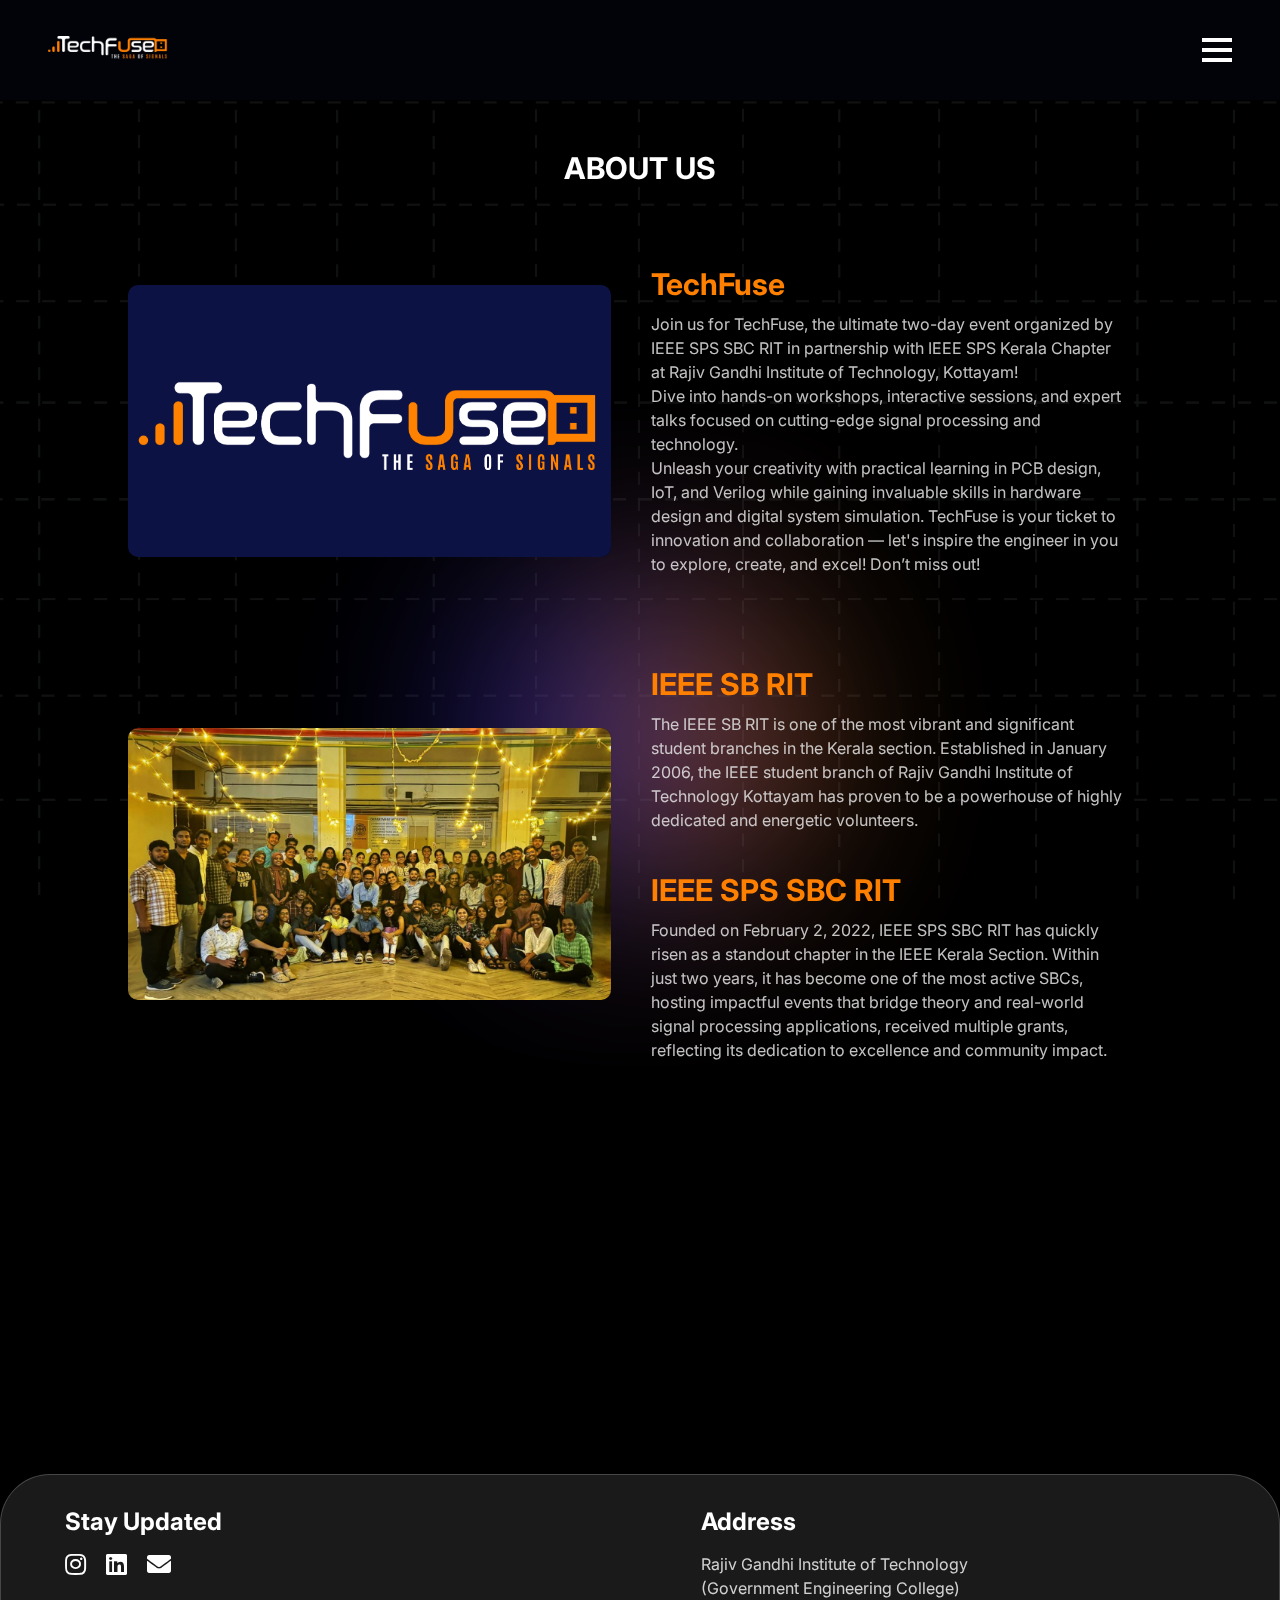
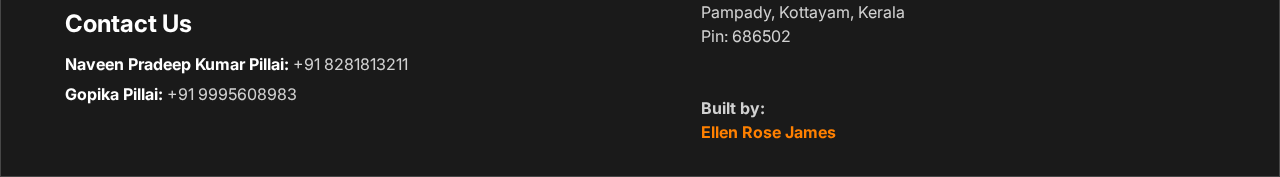
<file: about.html>
<!DOCTYPE html>
<html lang="en">
  <head>
    <meta charset="UTF-8" />
    <meta name="viewport" content="width=device-width, initial-scale=1.0" />
    <link rel="preconnect" href="https://fonts.googleapis.com" />
    <link rel="preconnect" href="https://fonts.gstatic.com" crossorigin />
    <link
      rel="stylesheet"
			href="https://fonts.googleapis.com/css2?family=Inter:ital,opsz,wght@0,14..32,100..900;1,14..32,100..900&display=swap"
    />
		<link rel="stylesheet" href="https://cdn.jsdelivr.net/npm/aos@2.3.4/dist/aos.css" />
    <link
      rel="stylesheet"
      href="https://cdnjs.cloudflare.com/ajax/libs/font-awesome/5.15.4/css/all.min.css"
    />
    <link
      rel="shortcut icon"
      type="x icon"
      href="./assets/images/gradient.svg"
    />
    <title>TechFuse - IEEE SPS SBC RIT</title>
    <link rel="stylesheet" href="./assets/css/about.css?v=4.0" />
    <link rel="stylesheet" href="./assets/css/get-tickets.css?v=4.0" />
		<script src="https://cdn.jsdelivr.net/npm/aos@2.3.4/dist/aos.js"></script>
  </head>

  <body class="inter-regular">
    <div class="container">
      <div id="blob"></div>

      <header class="header">
        <a href="index.html"
          ><img
            src="./assets/images/techfuselogocorner.png"
            alt="Corner Logo"
            class="corner-logo"
        /></a>
        <div class="menu-button" id="menuButton">
          <span></span>
          <span></span>
          <span></span>
        </div>
      </header>

      <div class="menu-overlay" id="menuOverlay">
        <div class="menu-content">
          <nav id="nav" class="nav-menu">
            <a href="index.html" class="link-menu"
              ><span class="span-menu">HOME</span></a
            >
            <a href="gallery.html" class="link-menu"
              ><span class="span-menu">GALLERY</span></a
            >
            <a href="events.html" class="link-menu"
              ><span class="span-menu">EVENTS</span></a
            >
            <a
              href="schedule.html"
              class="link-menu"
              ><span class="span-menu">SCHEDULE</span></a
            >
            <!-- <a
              href="https://www.yepdesk.com/techfuse"
              class="link-menu"
              target="_blank"
              ><span class="span-menu">REGISTER</span></a
            > -->
          </nav>
          <div class="close-button" id="closeButton"></div>
        </div>
      </div>
      <section class="hero-section">
        <div class="hero-content">
          <h2 class="event-title inter-bold" data-aos="fade-down" data-aos-duration="500">ABOUT US</h2>
        </div>
      </section>

        <section class="event-container">
            <div class="bento-grid" data-aos="fade-up">
              <div class="box box1" data-aos="zoom-in" >
                <img
                  src="./assets/images/TechFuseFull.png"
                  alt="Image"
                  class="image-fill"
                />
              </div>
              <div class="box box2 inter-regular" data-aos="fade-up">
                <h2>TechFuse</h2>
                <p>
                    Join us for TechFuse, the ultimate two-day event organized by IEEE SPS SBC RIT in partnership with IEEE SPS Kerala Chapter at Rajiv Gandhi Institute of Technology, Kottayam! <br>
                    Dive into hands-on workshops, interactive sessions, and expert talks focused on cutting-edge signal processing and technology. <br>
                    Unleash your creativity with practical learning in PCB design, IoT, and Verilog while gaining invaluable skills in hardware design and digital system simulation. TechFuse is your ticket to innovation and collaboration — let's inspire the engineer in you to explore, create, and excel! Don’t miss out!
                </p>
              </div>
            </div>

            <div class="bento-grid" data-aos="fade-up">
              <div class="box box1" data-aos="zoom-in" >
                <img
                  src="./assets/images/ieeesbrit.jfif"
                  alt="Image"
                  class="image-fill"
                />
              </div>
              <div class="box box2 inter-regular" data-aos="fade-up">
                <h2>IEEE SB RIT</h2>
                <p>
                    The IEEE SB RIT is one of the most vibrant and significant student branches in the Kerala section. Established in January 2006, the IEEE student branch of Rajiv Gandhi Institute of Technology Kottayam has proven to be a powerhouse of highly dedicated and energetic volunteers.
                </p>
                <br><br>
                <h2>IEEE SPS SBC RIT</h2>
                <p>
                    Founded on February 2, 2022, IEEE SPS SBC RIT has quickly risen as a standout chapter in the IEEE Kerala Section. Within just two years, it has become one of the most active SBCs, hosting impactful events that bridge theory and real-world signal processing applications, received multiple grants, reflecting its dedication to excellence and community impact.
                </p>
              </div>
            </div>

            <div class="bento-grid" data-aos="fade-up">
                <div class="box box1" data-aos="zoom-in" >
                  <img
                    src="./assets/images/spskcimg.jpeg"
                    alt="Image"
                    class="image-fill"
                  />
                </div>
                <div class="box box2 inter-regular" data-aos="fade-up">
                  <h2>IEEE SPS Kerala Chapter</h2>
                  <p>
                    The IEEE Signal Processing Society (SPS) Kerala Chapter is an exciting community of 23 student leaders and 17 industry professionals dedicated to transforming signal processing! With support from a dynamic advisory body, they organize impactful events and empower SPS branches across Kerala, contributing to prestigious events like ICIP and ICASSP. Their vibrant collaborations with other IEEE chapters create a global network that sparks creativity and knowledge-sharing in this ever-evolving field!
                  </p>
                </div>
              </div>
          </section>

        

        </div>

        <footer class="footer">
          <div class="footer-left">
            <h3>Stay Updated</h3>
            <div class="social-icons">
              <a href="https://www.instagram.com/ieeesbrit/" target="_blank">
                <i class="fab fa-instagram"></i>
              </a>
              <a href="https://www.linkedin.com/in/ieeesbrit/" target="_blank">
                <i class="fab fa-linkedin"></i>
              </a>
              <a href="mailto:ieeesb.ritk@gmail.com" target="_blank">
                <i class="fas fa-envelope"></i>
              </a>
            </div>
  
            <h3>Contact Us</h3>
            <ul class="contact-list">
              <li>
                <a
                  href="wa.me/+918281813211"
                  style="color: white; text-decoration: none"
                  ><strong>Naveen Pradeep Kumar Pillai:</strong></a
                >
                +91 8281813211
              </li>
              <li>
                <a
                  href="wa.me/+919995608983"
                  style="color: white; text-decoration: none"
                  ><strong>Gopika Pillai:</strong></a
                >
                +91 9995608983
              </li>
            </ul>
          </div>
  
          <div class="footer-right">
            <h3>Address</h3>
            <p>
              Rajiv Gandhi Institute of Technology<br />
              (Government Engineering College)<br />
              Pampady, Kottayam, Kerala<br />
              Pin: 686502<br />
              <br /><br />
              <b>Built by:</b>
              <br />
              <a
                href="http://www.linkedin.com/in/ellenrosejames"
                target="_blank"
                style="text-decoration: none"
                >Ellen Rose James</a
              >
              <br />
            </p>
          </div>
        </footer>
      </div>
      <script src="./assets/js/global.js?v=3.0"></script>
    </body>
  </html>
</file>
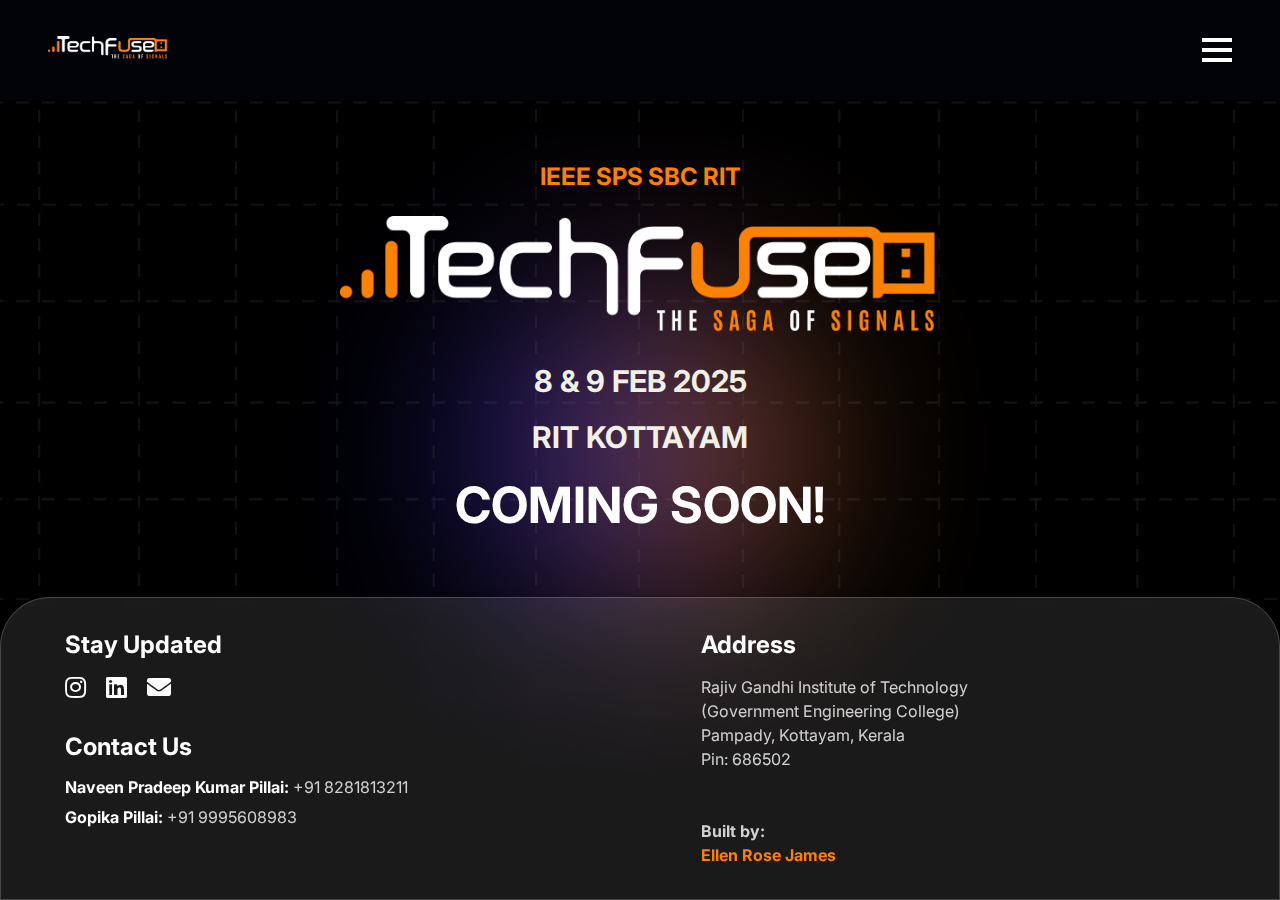
<file: comingsoon.html>
<!DOCTYPE html>
<html lang="en">
  <head>
    <meta charset="UTF-8" />
    <meta name="viewport" content="width=device-width, initial-scale=1.0" />
    <link rel="preconnect" href="https://fonts.googleapis.com" />
    <link rel="preconnect" href="https://fonts.gstatic.com" crossorigin />
    <link
      href="https://fonts.googleapis.com/css2?family=Inter:ital,opsz,wght@0,14..32,100..900;1,14..32,100..900&display=swap"
      rel="stylesheet"
    />
    <link
      rel="stylesheet"
      href="https://cdnjs.cloudflare.com/ajax/libs/font-awesome/5.15.4/css/all.min.css"
    />
    <link
      rel="shortcut icon"
      type="x icon"
      href="./assets/images/gradient.svg"
    />
    <title>TechFuse - IEEE SPS SBC RIT</title>
    <link rel="stylesheet" href="./assets/css/comingsoon.css?v=1.0" />
  </head>

  <body class="inter-regular">
    <div id="blob"></div>
    <div class="container">
      <header class="header">
        <a href="index.html"
          ><img
            src="./assets/images/techfuselogo.png"
            alt="Corner Logo"
            class="corner-logo"
        /></a>
        <!-- <button id="musicToggleButton" class="toggle-button">▶️</button> -->
        <div class="menu-button" id="menuButton">
          <span></span>
          <span></span>
          <span></span>
        </div>
      </header>

      <div class="menu-overlay" id="menuOverlay">
        <div class="menu-content">
          <nav id="nav" class="nav-menu">
            <a href="index.html" class="link-menu"
              ><span class="span-menu">HOME</span></a
            >
            <a href="events.html" class="link-menu"
              ><span class="span-menu">EVENTS</span></a
            >
            <a href="https://www.yepdesk.com/techfuse" class="link-menu" target="_blank"
              ><span class="span-menu">REGISTER</span></a
            >
          </nav>
          <div class="close-button" id="closeButton"></div>
        </div>
      </div>

      <section class="hero-section">
        <div class="hero-content">
          <h2 class="event-title">IEEE SPS SBC RIT</h2>
          <div class="logo-container">
            <img
              src="./assets/images/techfuselogo.png"
              alt="TechFuse Main Logo"
              class="main-logo"
            />
          </div>
          <p class="dates">
            <b>8 & 9 FEB 2025</b>
          </p>
          <p class="location">
            <b>RIT KOTTAYAM</b>
          </p>

          <p class="inter-bold" style="font-size: 50px; color: #fff">
            COMING SOON!
          </p>

          <!-- create links here v -->
          <!-- <a href="#">
              <button class="get-tickets">Tickets Dropping Soon
                <div class="star-1">
                  <svg xmlns:xlink="http://www.w3.org/1999/xlink" viewBox="0 0 784.11 815.53"
                  style="shape-rendering:geometricPrecision; text-rendering:geometricPrecision; image-rendering:optimizeQuality; fill-rule:evenodd; clip-rule:evenodd"
                  version="1.1" xml:space="preserve" xmlns="http://www.w3.org/2000/svg">
                  <defs></defs>
                  <g id="Layer_x0020_1">
                    <metadata id="CorelCorpID_0Corel-Layer"></metadata>
                    <path
                    d="M392.05 0c-20.9,210.08 -184.06,378.41 -392.05,407.78 207.96,29.37 371.12,197.68 392.05,407.74 20.93,-210.06 184.09,-378.37 392.05,-407.74 -207.98,-29.38 -371.16,-197.69 -392.06,-407.78z"
                    class="fil0"></path>
                  </g>
                  </svg>
                </div>
                <div class="star-2">
                  <svg xmlns:xlink="http://www.w3.org/1999/xlink" viewBox="0 0 784.11 815.53"
                  style="shape-rendering:geometricPrecision; text-rendering:geometricPrecision; image-rendering:optimizeQuality; fill-rule:evenodd; clip-rule:evenodd"
                  version="1.1" xml:space="preserve" xmlns="http://www.w3.org/2000/svg">
                  <defs></defs>
                  <g id="Layer_x0020_1">
                    <metadata id="CorelCorpID_0Corel-Layer"></metadata>
                    <path
                    d="M392.05 0c-20.9,210.08 -184.06,378.41 -392.05,407.78 207.96,29.37 371.12,197.68 392.05,407.74 20.93,-210.06 184.09,-378.37 392.05,-407.74 -207.98,-29.38 -371.16,-197.69 -392.06,-407.78z"
                    class="fil0"></path>
                  </g>
                  </svg>
                </div>
                <div class="star-3">
                  <svg xmlns:xlink="http://www.w3.org/1999/xlink" viewBox="0 0 784.11 815.53"
                  style="shape-rendering:geometricPrecision; text-rendering:geometricPrecision; image-rendering:optimizeQuality; fill-rule:evenodd; clip-rule:evenodd"
                  version="1.1" xml:space="preserve" xmlns="http://www.w3.org/2000/svg">
                  <defs></defs>
                  <g id="Layer_x0020_1">
                    <metadata id="CorelCorpID_0Corel-Layer"></metadata>
                    <path
                    d="M392.05 0c-20.9,210.08 -184.06,378.41 -392.05,407.78 207.96,29.37 371.12,197.68 392.05,407.74 20.93,-210.06 184.09,-378.37 392.05,-407.74 -207.98,-29.38 -371.16,-197.69 -392.06,-407.78z"
                    class="fil0"></path>
                  </g>
                  </svg>
                </div>
                <div class="star-4">
                  <svg xmlns:xlink="http://www.w3.org/1999/xlink" viewBox="0 0 784.11 815.53"
                  style="shape-rendering:geometricPrecision; text-rendering:geometricPrecision; image-rendering:optimizeQuality; fill-rule:evenodd; clip-rule:evenodd"
                  version="1.1" xml:space="preserve" xmlns="http://www.w3.org/2000/svg">
                  <defs></defs>
                  <g id="Layer_x0020_1">
                    <metadata id="CorelCorpID_0Corel-Layer"></metadata>
                    <path
                    d="M392.05 0c-20.9,210.08 -184.06,378.41 -392.05,407.78 207.96,29.37 371.12,197.68 392.05,407.74 20.93,-210.06 184.09,-378.37 392.05,-407.74 -207.98,-29.38 -371.16,-197.69 -392.06,-407.78z"
                    class="fil0"></path>
                  </g>
                  </svg>
                </div>
                <div class="star-5">
                  <svg xmlns:xlink="http://www.w3.org/1999/xlink" viewBox="0 0 784.11 815.53"
                  style="shape-rendering:geometricPrecision; text-rendering:geometricPrecision; image-rendering:optimizeQuality; fill-rule:evenodd; clip-rule:evenodd"
                  version="1.1" xml:space="preserve" xmlns="http://www.w3.org/2000/svg">
                  <defs></defs>
                  <g id="Layer_x0020_1">
                    <metadata id="CorelCorpID_0Corel-Layer"></metadata>
                    <path
                    d="M392.05 0c-20.9,210.08 -184.06,378.41 -392.05,407.78 207.96,29.37 371.12,197.68 392.05,407.74 20.93,-210.06 184.09,-378.37 392.05,-407.74 -207.98,-29.38 -371.16,-197.69 -392.06,-407.78z"
                    class="fil0"></path>
                  </g>
                  </svg>
                </div>
                <div class="star-6">
                  <svg xmlns:xlink="http://www.w3.org/1999/xlink" viewBox="0 0 784.11 815.53"
                  style="shape-rendering:geometricPrecision; text-rendering:geometricPrecision; image-rendering:optimizeQuality; fill-rule:evenodd; clip-rule:evenodd"
                  version="1.1" xml:space="preserve" xmlns="http://www.w3.org/2000/svg">
                  <defs></defs>
                  <g id="Layer_x0020_1">
                    <metadata id="CorelCorpID_0Corel-Layer"></metadata>
                    <path
                    d="M392.05 0c-20.9,210.08 -184.06,378.41 -392.05,407.78 207.96,29.37 371.12,197.68 392.05,407.74 20.93,-210.06 184.09,-378.37 392.05,-407.74 -207.98,-29.38 -371.16,-197.69 -392.06,-407.78z"
                    class="fil0"></path>
                  </g>
                  </svg>
                </div>
              </button>
            </a>

            <a href="https://bit.ly/CALLFORAMBASSADOR">
              <button class="ca-button">Become a Campus Ambassador
                <div class="star-1">
                  <svg xmlns:xlink="http://www.w3.org/1999/xlink" viewBox="0 0 784.11 815.53"
                  style="shape-rendering:geometricPrecision; text-rendering:geometricPrecision; image-rendering:optimizeQuality; fill-rule:evenodd; clip-rule:evenodd"
                  version="1.1" xml:space="preserve" xmlns="http://www.w3.org/2000/svg">
                  <defs></defs>
                  <g id="Layer_x0020_1">
                    <metadata id="CorelCorpID_0Corel-Layer"></metadata>
                    <path
                    d="M392.05 0c-20.9,210.08 -184.06,378.41 -392.05,407.78 207.96,29.37 371.12,197.68 392.05,407.74 20.93,-210.06 184.09,-378.37 392.05,-407.74 -207.98,-29.38 -371.16,-197.69 -392.06,-407.78z"
                    class="fil1"></path>
                  </g>
                  </svg>
                </div>
                <div class="star-2">
                  <svg xmlns:xlink="http://www.w3.org/1999/xlink" viewBox="0 0 784.11 815.53"
                  style="shape-rendering:geometricPrecision; text-rendering:geometricPrecision; image-rendering:optimizeQuality; fill-rule:evenodd; clip-rule:evenodd"
                  version="1.1" xml:space="preserve" xmlns="http://www.w3.org/2000/svg">
                  <defs></defs>
                  <g id="Layer_x0020_1">
                    <metadata id="CorelCorpID_0Corel-Layer"></metadata>
                    <path
                    d="M392.05 0c-20.9,210.08 -184.06,378.41 -392.05,407.78 207.96,29.37 371.12,197.68 392.05,407.74 20.93,-210.06 184.09,-378.37 392.05,-407.74 -207.98,-29.38 -371.16,-197.69 -392.06,-407.78z"
                    class="fil1"></path>
                  </g>
                  </svg>
                </div>
                <div class="star-3">
                  <svg xmlns:xlink="http://www.w3.org/1999/xlink" viewBox="0 0 784.11 815.53"
                  style="shape-rendering:geometricPrecision; text-rendering:geometricPrecision; image-rendering:optimizeQuality; fill-rule:evenodd; clip-rule:evenodd"
                  version="1.1" xml:space="preserve" xmlns="http://www.w3.org/2000/svg">
                  <defs></defs>
                  <g id="Layer_x0020_1">
                    <metadata id="CorelCorpID_0Corel-Layer"></metadata>
                    <path
                    d="M392.05 0c-20.9,210.08 -184.06,378.41 -392.05,407.78 207.96,29.37 371.12,197.68 392.05,407.74 20.93,-210.06 184.09,-378.37 392.05,-407.74 -207.98,-29.38 -371.16,-197.69 -392.06,-407.78z"
                    class="fil1"></path>
                  </g>
                  </svg>
                </div>
                <div class="star-4">
                  <svg xmlns:xlink="http://www.w3.org/1999/xlink" viewBox="0 0 784.11 815.53"
                  style="shape-rendering:geometricPrecision; text-rendering:geometricPrecision; image-rendering:optimizeQuality; fill-rule:evenodd; clip-rule:evenodd"
                  version="1.1" xml:space="preserve" xmlns="http://www.w3.org/2000/svg">
                  <defs></defs>
                  <g id="Layer_x0020_1">
                    <metadata id="CorelCorpID_0Corel-Layer"></metadata>
                    <path
                    d="M392.05 0c-20.9,210.08 -184.06,378.41 -392.05,407.78 207.96,29.37 371.12,197.68 392.05,407.74 20.93,-210.06 184.09,-378.37 392.05,-407.74 -207.98,-29.38 -371.16,-197.69 -392.06,-407.78z"
                    class="fil1"></path>
                  </g>
                  </svg>
                </div>
                <div class="star-5">
                  <svg xmlns:xlink="http://www.w3.org/1999/xlink" viewBox="0 0 784.11 815.53"
                  style="shape-rendering:geometricPrecision; text-rendering:geometricPrecision; image-rendering:optimizeQuality; fill-rule:evenodd; clip-rule:evenodd"
                  version="1.1" xml:space="preserve" xmlns="http://www.w3.org/2000/svg">
                  <defs></defs>
                  <g id="Layer_x0020_1">
                    <metadata id="CorelCorpID_0Corel-Layer"></metadata>
                    <path
                    d="M392.05 0c-20.9,210.08 -184.06,378.41 -392.05,407.78 207.96,29.37 371.12,197.68 392.05,407.74 20.93,-210.06 184.09,-378.37 392.05,-407.74 -207.98,-29.38 -371.16,-197.69 -392.06,-407.78z"
                    class="fil1"></path>
                  </g>
                  </svg>
                </div>
                <div class="star-6">
                  <svg xmlns:xlink="http://www.w3.org/1999/xlink" viewBox="0 0 784.11 815.53"
                  style="shape-rendering:geometricPrecision; text-rendering:geometricPrecision; image-rendering:optimizeQuality; fill-rule:evenodd; clip-rule:evenodd"
                  version="1.1" xml:space="preserve" xmlns="http://www.w3.org/2000/svg">
                  <defs></defs>
                  <g id="Layer_x0020_1">
                    <metadata id="CorelCorpID_0Corel-Layer"></metadata>
                    <path
                    d="M392.05 0c-20.9,210.08 -184.06,378.41 -392.05,407.78 207.96,29.37 371.12,197.68 392.05,407.74 20.93,-210.06 184.09,-378.37 392.05,-407.74 -207.98,-29.38 -371.16,-197.69 -392.06,-407.78z"
                    class="fil1"></path>
                  </g>
                  </svg>
                </div>
              </button>
            </a> -->
        </div>
      </section>

      <footer class="footer">
        <div class="footer-left">
          <h3>Stay Updated</h3>
          <div class="social-icons">
            <a href="https://www.instagram.com/ieeesbrit/" target="_blank">
              <i class="fab fa-instagram"></i>
            </a>
            <a href="https://www.linkedin.com/in/ieeesbrit/" target="_blank">
              <i class="fab fa-linkedin"></i>
            </a>
            <a href="mailto:ieeesb.ritk@gmail.com" target="_blank">
              <i class="fas fa-envelope"></i>
            </a>
          </div>

          <h3>Contact Us</h3>
          <ul class="contact-list">
            <li>
              <a
                href="wa.me/+918281813211"
                style="color: white; text-decoration: none"
                ><strong>Naveen Pradeep Kumar Pillai:</strong></a
              >
              +91 8281813211
            </li>
            <li>
              <a
                href="wa.me/+919995608983"
                style="color: white; text-decoration: none"
                ><strong>Gopika Pillai:</strong></a
              >
              +91 9995608983
            </li>
          </ul>
        </div>

        <div class="footer-right">
          <h3>Address</h3>
          <p>
            Rajiv Gandhi Institute of Technology<br />
            (Government Engineering College)<br />
            Pampady, Kottayam, Kerala<br />
            Pin: 686502<br />
            <br /><br />
            <b>Built by:</b>
            <br />
            <a
              href="http://www.linkedin.com/in/ellenrosejames"
              target="_blank"
              style="text-decoration: none"
              >Ellen Rose James</a
            >
            <br />
          </p>
        </div>
      </footer>
    </div>
    <script src="./assets/js/global.js?v=1.0"></script>
  </body>
</html>
</file>
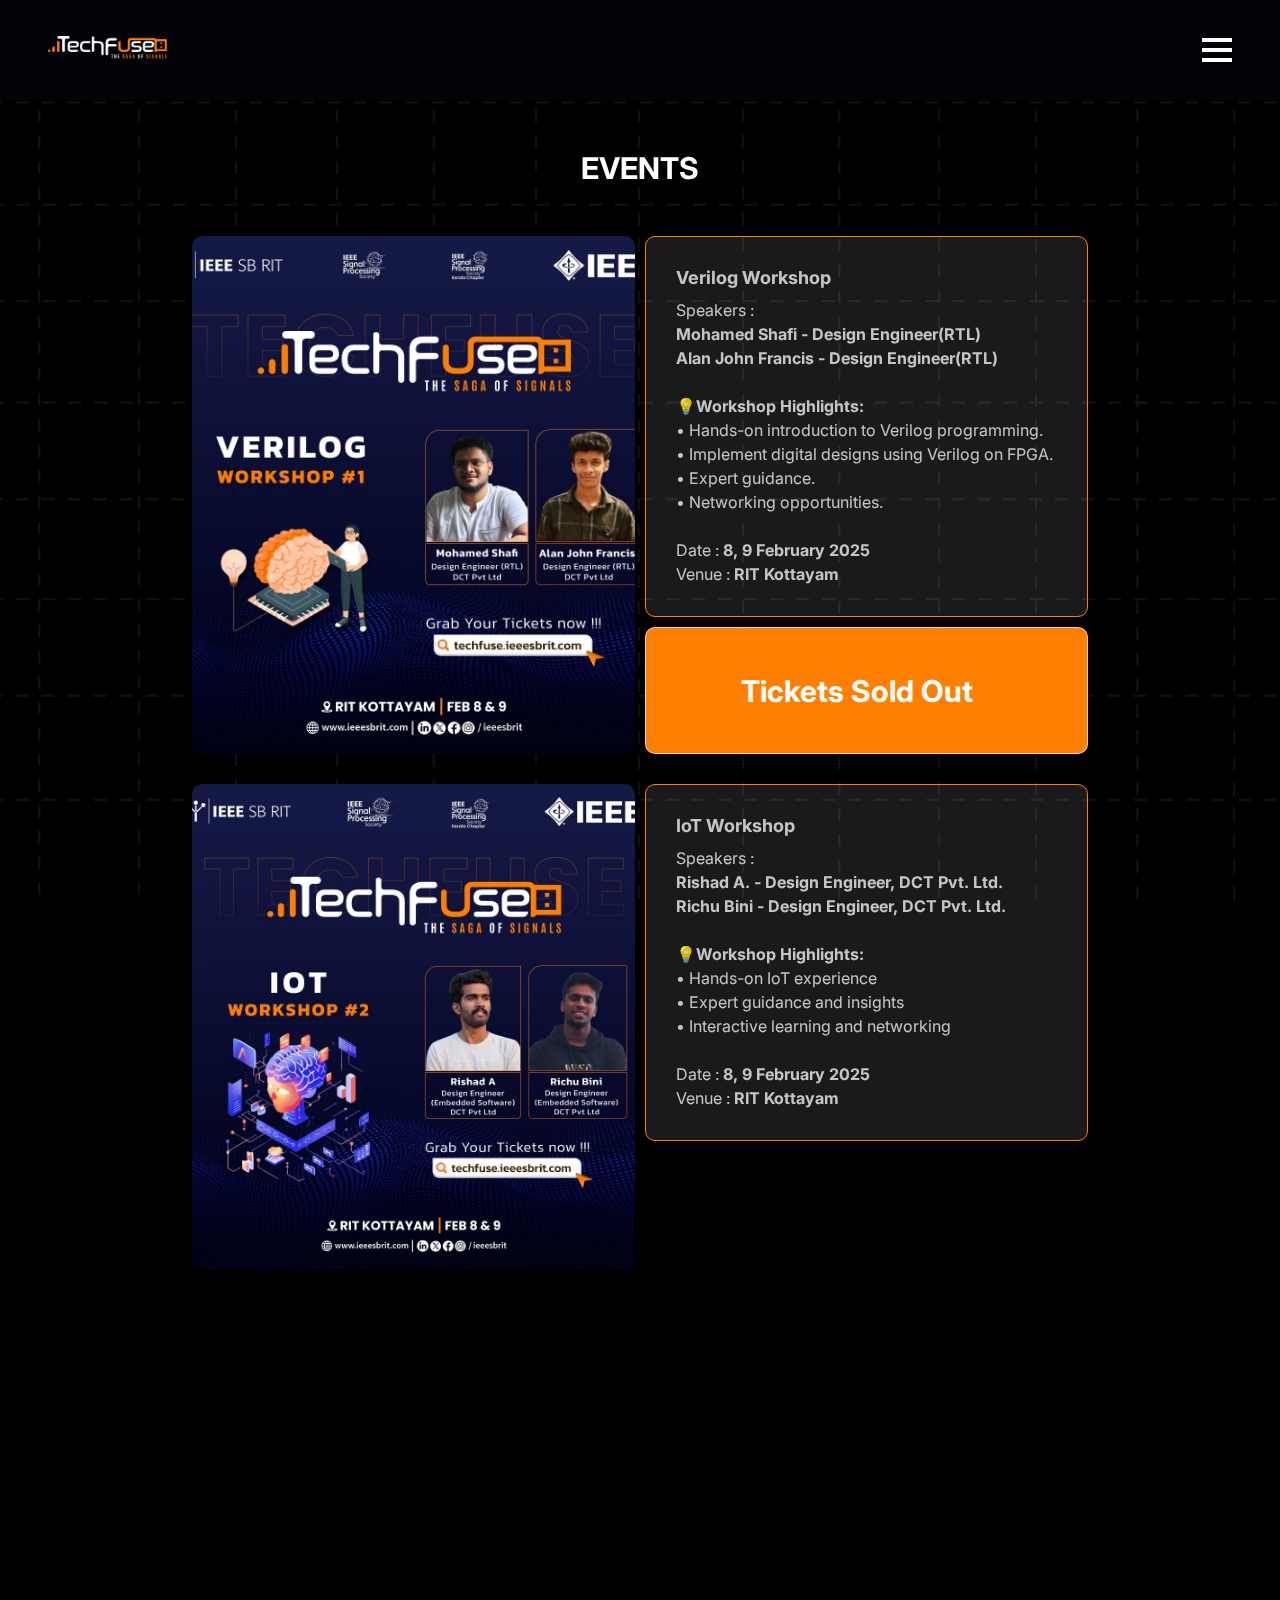
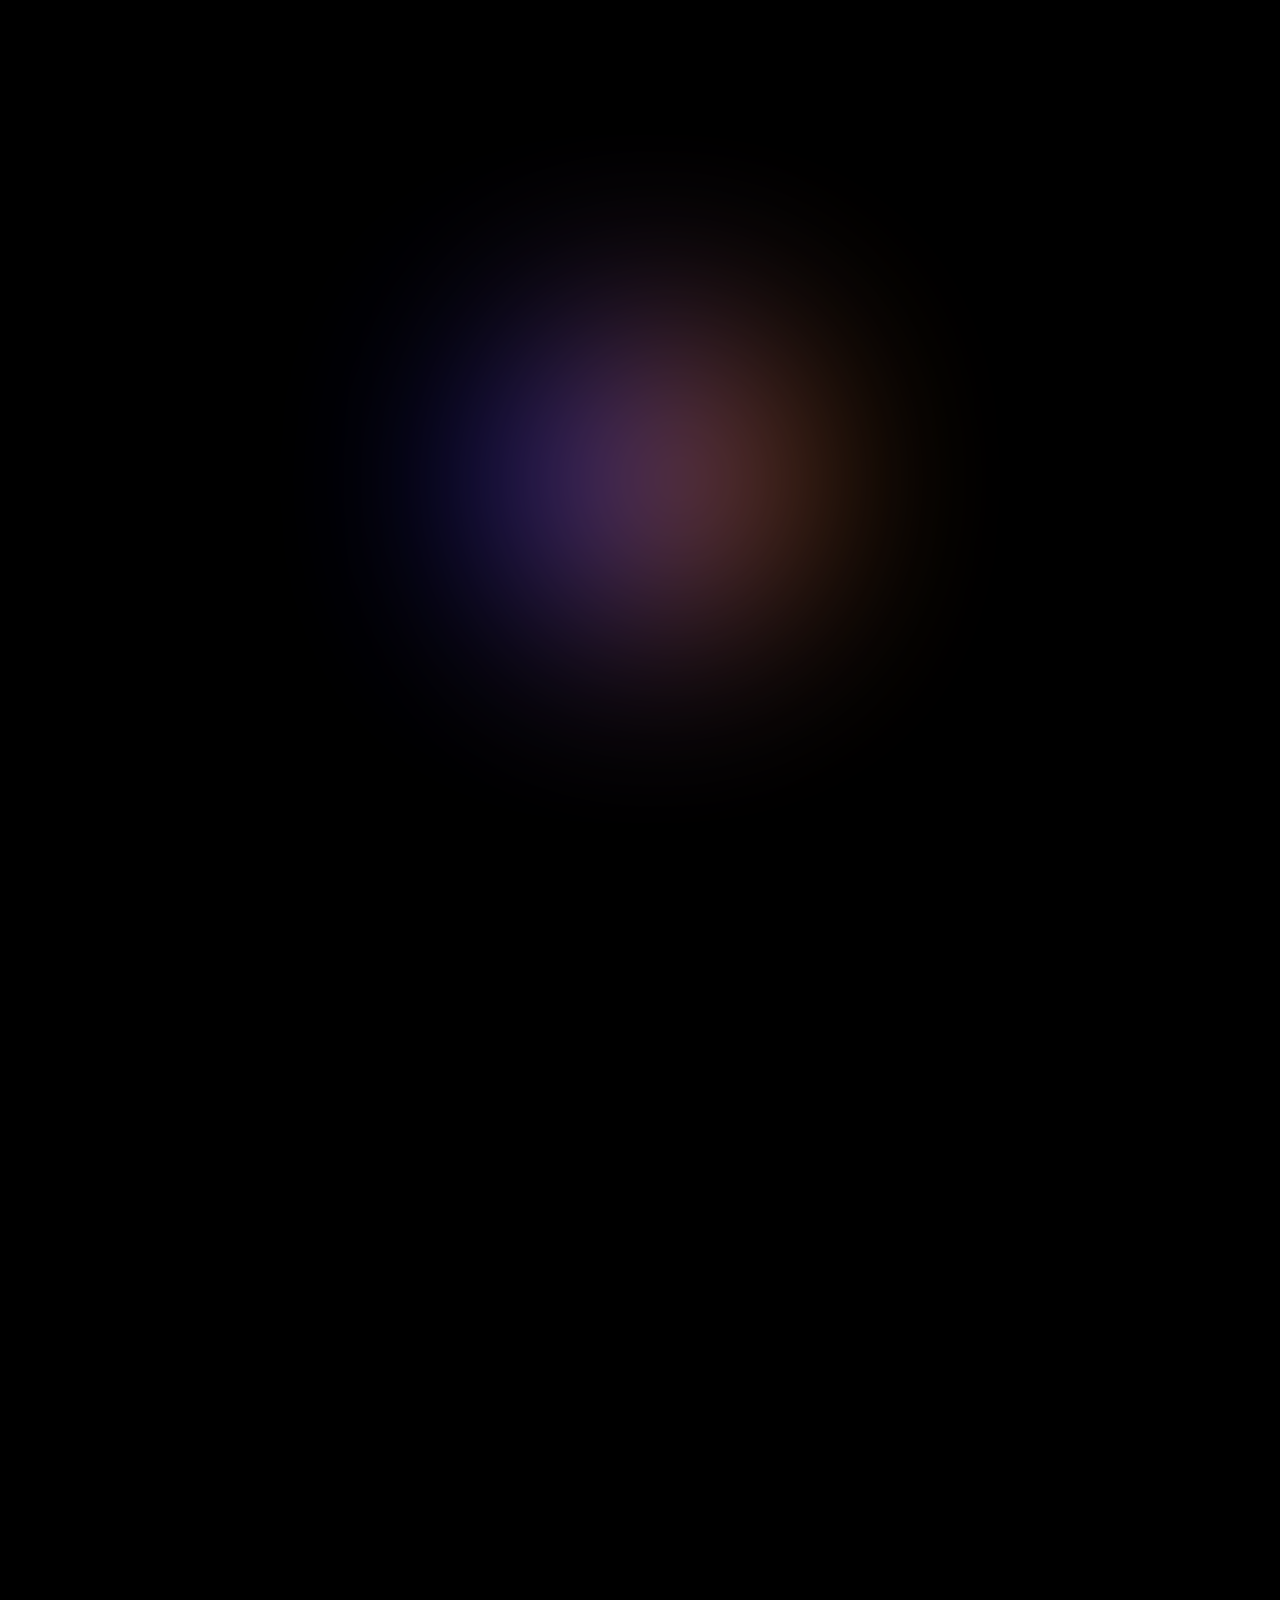
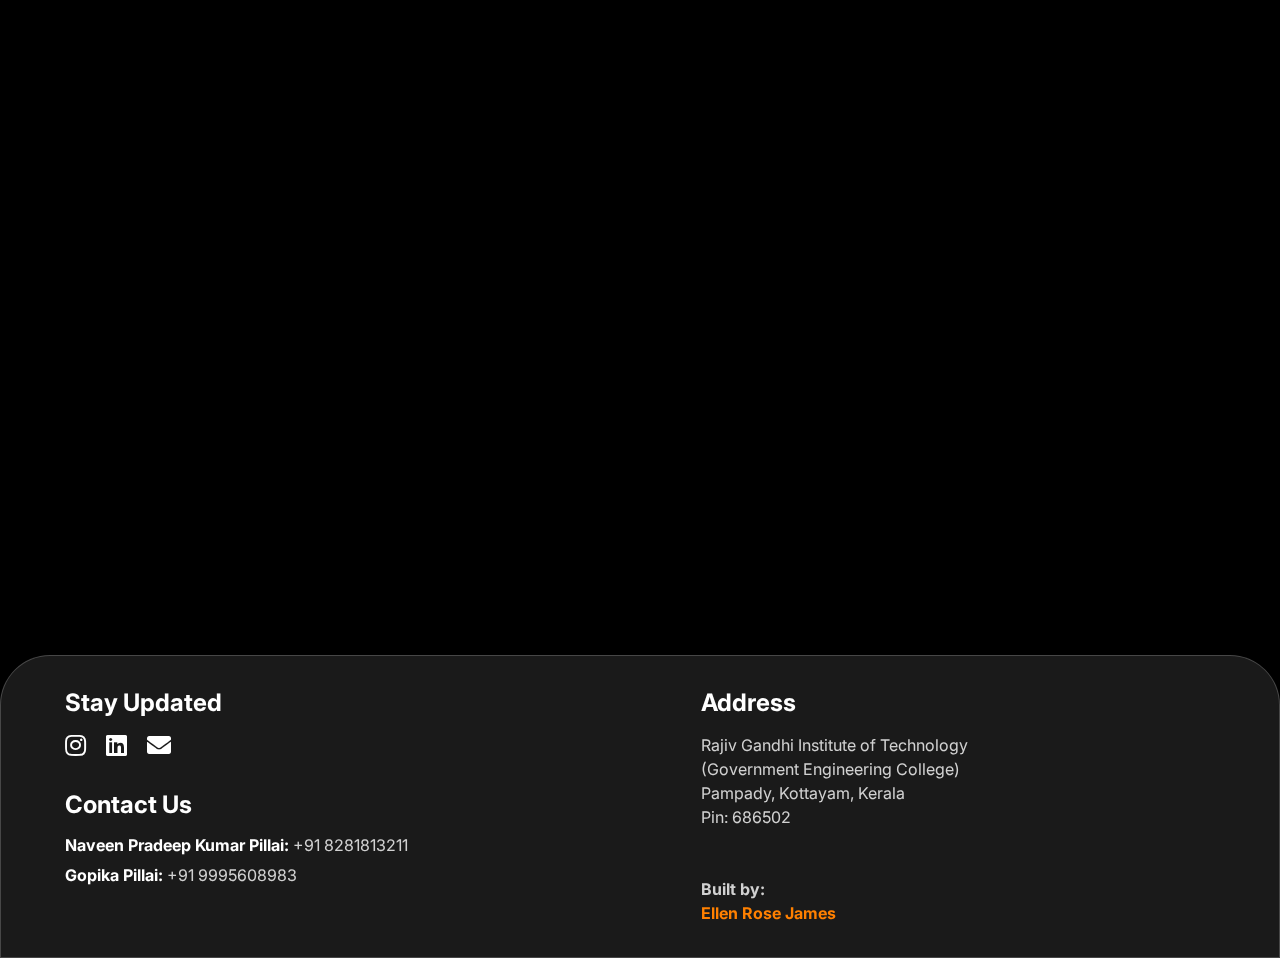
<file: events.html>
<!DOCTYPE html>
<html lang="en">
  <head>
    <meta charset="UTF-8" />
    <meta name="viewport" content="width=device-width, initial-scale=1.0" />
    <link rel="preconnect" href="https://fonts.googleapis.com" />
    <link rel="preconnect" href="https://fonts.gstatic.com" crossorigin />
    <link
      rel="stylesheet"
			href="https://fonts.googleapis.com/css2?family=Inter:ital,opsz,wght@0,14..32,100..900;1,14..32,100..900&display=swap"
    />
		<link rel="stylesheet" href="https://cdn.jsdelivr.net/npm/aos@2.3.4/dist/aos.css" />
    <link
      rel="stylesheet"
      href="https://cdnjs.cloudflare.com/ajax/libs/font-awesome/5.15.4/css/all.min.css"
    />
    <link
      rel="shortcut icon"
      type="x icon"
      href="./assets/images/gradient.svg"
    />
    <title>TechFuse - IEEE SPS SBC RIT</title>
    <link rel="stylesheet" href="./assets/css/events.css?v=4.0" />
    <link rel="stylesheet" href="./assets/css/get-tickets.css?v=4.0" />
		<script src="https://cdn.jsdelivr.net/npm/aos@2.3.4/dist/aos.js"></script>
  </head>

  <body class="inter-regular">
    <div class="container magicpattern parent">
      <div id="blob"></div>

      <header class="header">
        <a href="index.html"
          ><img
            src="./assets/images/techfuselogocorner.png"
            alt="Corner Logo"
            class="corner-logo"
        /></a>
        <!-- <button id="musicToggleButton" class="toggle-button">▶️</button> -->
        <div class="menu-button" id="menuButton">
          <span></span>
          <span></span>
          <span></span>
        </div>
      </header>

      <div class="menu-overlay" id="menuOverlay">
        <div class="menu-content">
          <nav id="nav" class="nav-menu">
            <a href="index.html" class="link-menu"
              ><span class="span-menu">HOME</span></a
            >
            <a href="about.html" class="link-menu"
              ><span class="span-menu">ABOUT</span></a
            >
            <a href="gallery.html" class="link-menu"
              ><span class="span-menu">GALLERY</span></a
            >
            <a
              href="schedule.html"
              class="link-menu"
              ><span class="span-menu">SCHEDULE</span></a
            >
            <!-- <a
              href="https://www.yepdesk.com/techfuse"
              class="link-menu"
              target="_blank"
              ><span class="span-menu">REGISTER</span></a
            > -->
          </nav>
          <div class="close-button" id="closeButton"></div>
        </div>
      </div>

			<button onclick="topFunction()" class="scrollup" id="scrollUp" title="Go to top"><img src="./assets/images/uparrow.svg" alt="Go to Top"></button>

      <section class="hero-section">
        <div class="hero-content">
          <h2 class="event-title inter-bold" data-aos="fade-down" data-aos-duration="500">EVENTS</h2>
        </div>
      </section>

      <section class="event-container">
        <div class="bento-grid" data-aos="fade-up">
          <div class="box box1" data-aos="zoom-in" >
            <img
              src="./assets/images/verilogworkshop.jpeg"
              alt="Image"
              class="image-fill"
            />
          </div>
          <div class="box box2 inter-regular" data-aos="fade-up">
            <h2>Verilog Workshop</h2>
            <p>
                Speakers : <br>
                <b>Mohamed Shafi - Design Engineer(RTL)</b><br>
                <b>Alan John Francis - Design Engineer(RTL)</b><br /><br>
                💡<b>Workshop Highlights:</b><br />
                • Hands-on introduction to Verilog programming.<br />
                • Implement digital designs using Verilog on FPGA.<br />
                • Expert guidance.<br />
                • Networking opportunities.<br /><br />
                Date : <b>8, 9 February 2025</b><br />
                Venue : <b>RIT Kottayam</b><br /> 
              </b>
            </p>
          </div>
          <div class="box box3" data-aos="zoom-in">
            <div
              class="ticket-a inter-bold"
              ><span>Tickets Sold Out</span></div
            >
          </div>
        </div>

        <div class="bento-grid" data-aos="fade-up">
          <div class="box box1" data-aos="zoom-in" >
            <img
              src="./assets/images/iotworkshop.jpeg"
              alt="Image"
              class="image-fill"
            />
          </div>
          <div class="box box2 inter-regular" data-aos="fade-up">
            <h2>IoT Workshop</h2>
            <p>
                Speakers : <br>
                <b>Rishad A. - Design Engineer, DCT Pvt. Ltd.</b><br>
                <b>Richu Bini - Design Engineer, DCT Pvt. Ltd.</b><br /><br>
                💡<b>Workshop Highlights:</b><br />
                • Hands-on IoT experience<br />
                • Expert guidance and insights<br />
                • Interactive learning and networking<br /><br />
                Date : <b>8, 9 February 2025</b><br />
                Venue : <b>RIT Kottayam</b><br /> 
              </b>
            </p>
          </div>
          <div class="box box3" data-aos="zoom-in">
            <div
              class="ticket-a inter-bold"
              ><span>Tickets Sold Out</span></div
            >
          </div>
        </div>

        <div class="bento-grid" data-aos="fade-up">
          <div class="box box1" data-aos="zoom-in" >
            <img
              src="./assets/images/pcbdesignworkshop.jpg"
              alt="Image"
              class="image-fill"
            />
          </div>
          <div class="box box2 inter-regular" data-aos="fade-up">
            <h2>PCB Design Workshop</h2>
            <p>
                Speakers : <br>
                <b>Abhijith Benny – Design Engineer, DCT Pvt. Ltd.</b><br>
                <b>Reno S Kurisinkal – Design Engineer, DCT Pvt. Ltd.</b><br /><br>
                Unlock the potential of PCB design in this session crafted for enthusiasts eager to bring their circuit ideas to life.<br /><br />
                Date : <b>8, 9 February 2025</b><br />
                Venue : <b>RIT Kottayam</b><br /> 
              </b>
            </p>
          </div>
          <div class="box box3" data-aos="zoom-in">
            <div
              class="ticket-a inter-bold"
              ><span>Tickets Sold Out</span></div
            >
          </div>
        </div>

        <div class="bento-grid" data-aos="fade-up">
          <div class="box box1" data-aos="zoom-in" >
            <img
              src="./assets/images/icebreaksess.jpeg"
              alt="Image"
              class="image-fill"
            />
          </div>
          <div class="box box2 inter-regular" data-aos="fade-up">
            <h2>Connecting Hearts and Minds.</h2>
            <p>
                Speaker : <br>
                <b>Vishnu Prasad M V - Senior HR Manager and Corporate Trainer at Srishti Innovative</b><br /><br>
                Seize this exciting opportunity, as this two-day journey isn’t just about learning - it’s about building connections that last!<br /><br />
                Date : <b>8, 9 February 2025</b><br />
                Venue : <b>RIT Kottayam</b><br /> 
              </b>
            </p>
          </div>
          <div class="box box3" data-aos="zoom-in">
            <div
              class="ticket-a inter-bold"
              ><span>Tickets Sold Out</span></div
            >
          </div>
        </div>

        <div class="bento-grid" data-aos="fade-up">
          <div class="box box1" data-aos="zoom-in" >
            <img
              src="./assets/images/culturalnights.jpeg"
              alt="Image"
              class="image-fill"
            />
          </div>
          <div class="box box2 inter-regular" data-aos="fade-up">
            <h2>Cultural Night: RITM x TRITANZ</h2>
            <p>
                Get ready to unwind with the dynamic dance club Tritanz and the magnificent music club RITM. Join us for an enchanting night of soul soothing melodies and uplifting moves.<br /><br />
                Date : <b>8, 9 February 2025</b><br />
                Venue : <b>RIT Kottayam</b><br /> 
              </b>
            </p>
          </div>
          <div class="box box3" data-aos="zoom-in">
            <div
              class="ticket-a inter-bold"
              ><span>Tickets Sold Out</span></div
            >
          </div>
        </div>
      </section>

      <section class="hero-section">
        <div class="hero-content">
          <h2 class="event-title inter-bold" data-aos="fade-down" data-aos-duration="500">PRE-EVENTS</h2>
        </div>
      </section>

      <section class="event-container">
        
        <div class="bento-grid" data-aos="fade-up">
          <div class="box box1" data-aos="zoom-in" >
            <img
              src="./assets/images/pre-event1_efootball.jpg"
              alt="Image"
              class="image-fill"
            />
          </div>
          <div class="box box2 inter-regular" data-aos="fade-up">
            <h2>e-Football Tournament</h2>
            <p>
                <span class="status-tag">Completed</span>
                <br><br>
                Date : <b>22nd January 2025</b><br />
                Entry Fee : <b>Absolutely FREE!</b><br />
                Platform : <b>FIFA 22 (PC)</b><br />
                Prize Pool : <b>₹500/-</b><br />
                Mode : <b>Online</b><br />
            </p>
          </div>
          <div class="box box3" data-aos="zoom-in">
            <div
              class="ticket-a inter-bold"
              ><span>Tickets Sold Out</span></div
            >
          </div>
        </div>

        <div class="bento-grid" data-aos="fade-up">
          <div class="box box1" data-aos="zoom-in" >
            <img
              src="./assets/images/pre-event2_mindmaze.jpg"
              alt="Image"
              class="image-fill"
            />
          </div>
          <div class="box box2 inter-regular" data-aos="fade-up">
            <h2>Mind Maze Quiz Competition</h2>
            <p>
                <span class="status-tag">Completed</span>
                <br><br>
                Date : <b>27th January 2025</b><br />
                Entry Fee : <b>Absolutely FREE!</b><br />
                Topic : <b>Tech General Knowledge and Logical Reasoning</b><br />
                Prize Pool : <b>₹300/-</b><br />
                Mode : <b>Online</b><br />

                <!-- <button class="get-tickets-popup" onclick="window.open('https://bit.ly/Techfuse_Pre-Event_2', '_blank')">
                  Register for Pre-event!
                </button> -->
                <br>
            </p>
          </div>
          <div class="box box3" data-aos="zoom-in">
            <div
              class="ticket-a inter-bold"
              ><span>Tickets Sold Out</span></div
            >
          </div>
        </div>
      </section>

      <footer class="footer">
        <div class="footer-left">
          <h3>Stay Updated</h3>
          <div class="social-icons">
            <a href="https://www.instagram.com/ieeesbrit/" target="_blank">
              <i class="fab fa-instagram"></i>
            </a>
            <a href="https://www.linkedin.com/in/ieeesbrit/" target="_blank">
              <i class="fab fa-linkedin"></i>
            </a>
            <a href="mailto:ieeesb.ritk@gmail.com" target="_blank">
              <i class="fas fa-envelope"></i>
            </a>
          </div>

          <h3>Contact Us</h3>
          <ul class="contact-list">
            <li>
              <a
                href="wa.me/+918281813211"
                style="color: white; text-decoration: none"
                ><strong>Naveen Pradeep Kumar Pillai:</strong></a
              >
              +91 8281813211
            </li>
            <li>
              <a
                href="wa.me/+919995608983"
                style="color: white; text-decoration: none"
                ><strong>Gopika Pillai:</strong></a
              >
              +91 9995608983
            </li>
          </ul>
        </div>

        <div class="footer-right">
          <h3>Address</h3>
          <p>
            Rajiv Gandhi Institute of Technology<br />
            (Government Engineering College)<br />
            Pampady, Kottayam, Kerala<br />
            Pin: 686502<br />
            <br /><br />
            <b>Built by:</b>
            <br />
            <a
              href="http://www.linkedin.com/in/ellenrosejames"
              target="_blank"
              style="text-decoration: none"
              >Ellen Rose James</a
            >
            <br />
          </p>
        </div>
      </footer>
    </div>
    <script src="./assets/js/global.js?v=3.0"></script>
  </body>
</html>
</file>
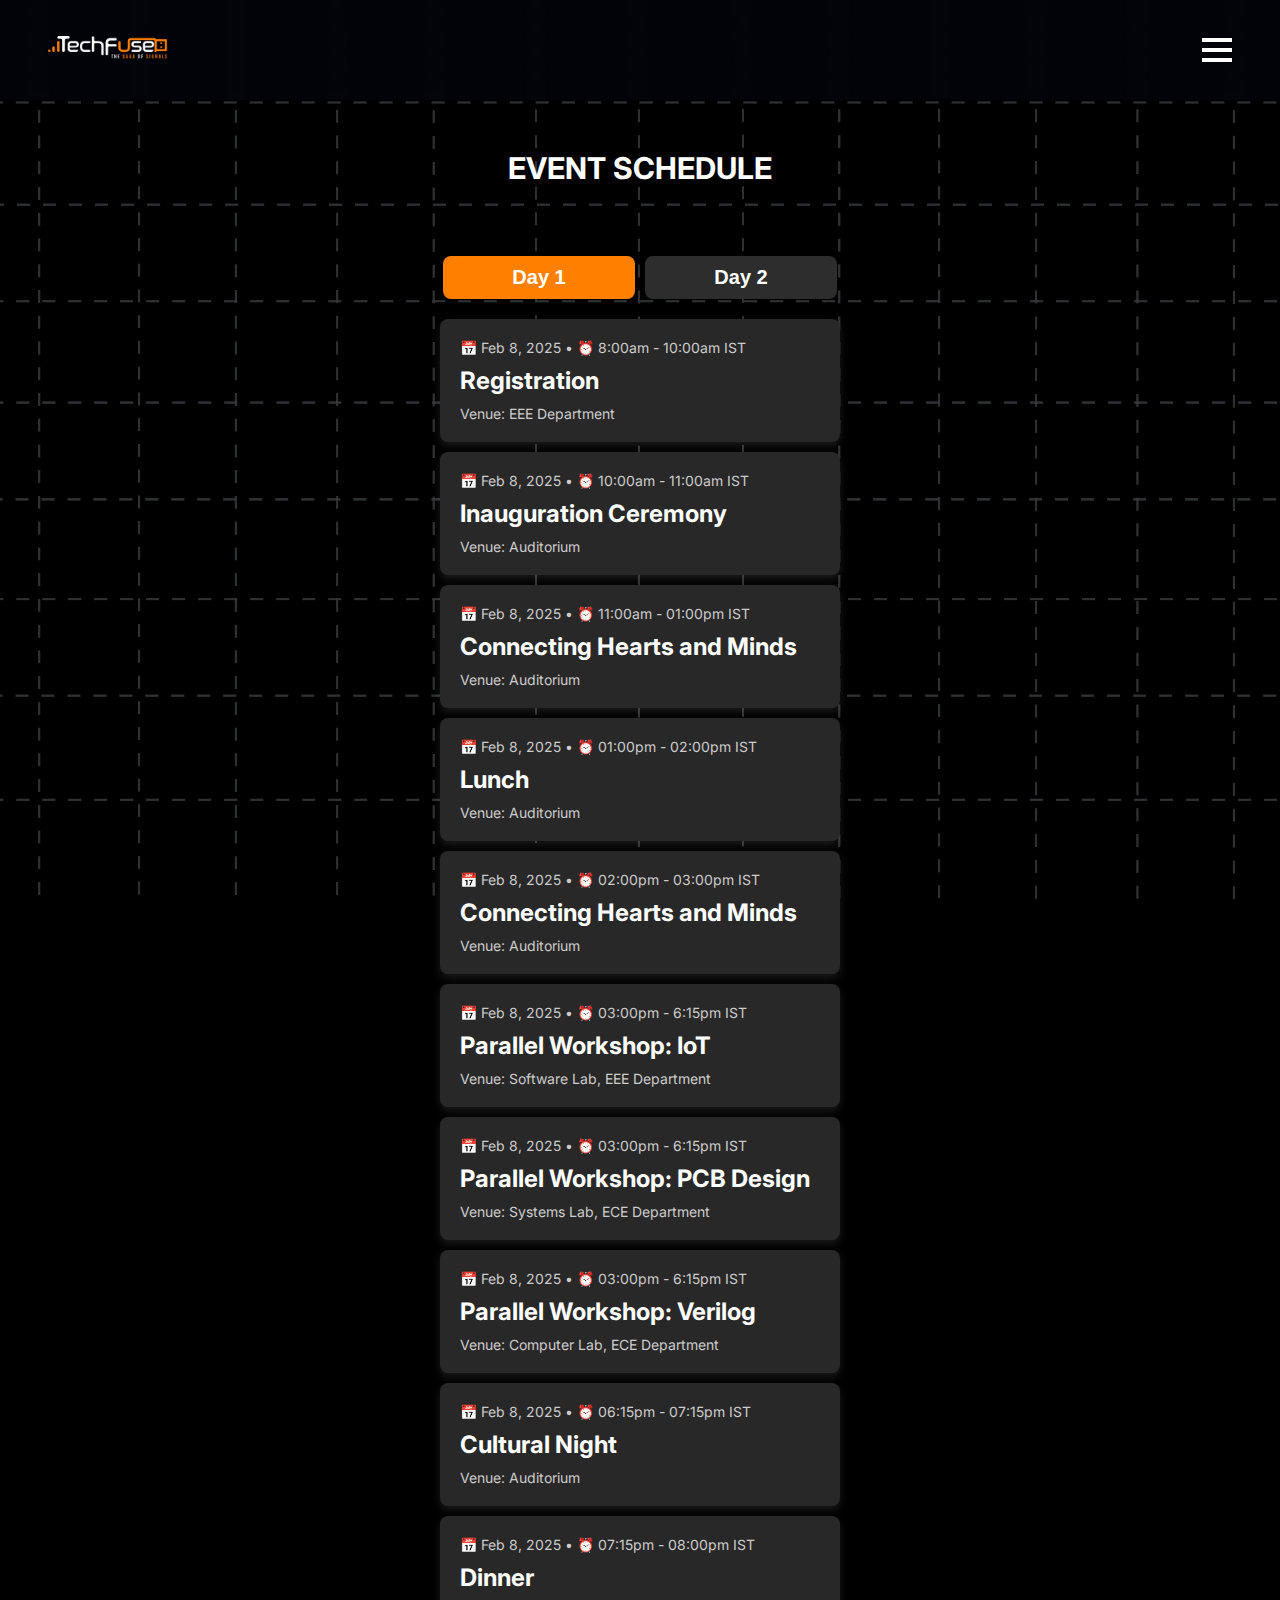
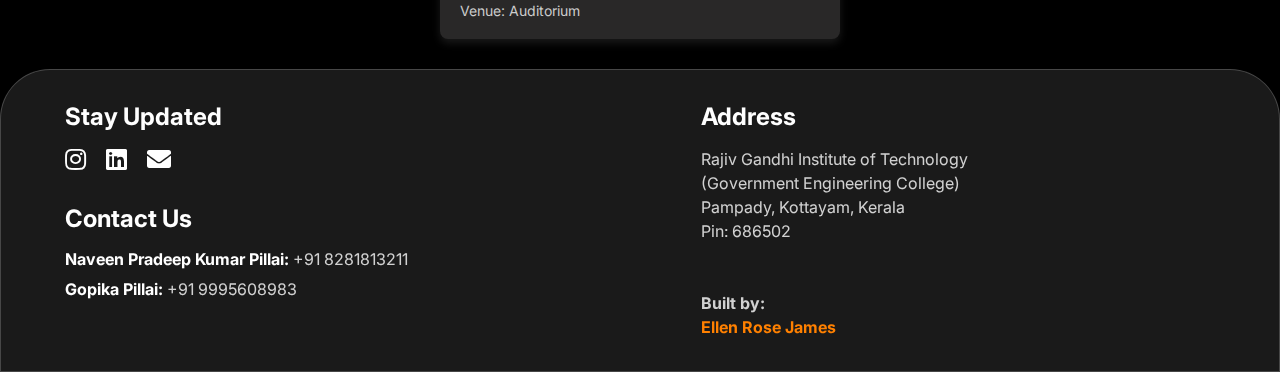
<file: schedule.html>
<!DOCTYPE html>
<html lang="en">
  <head>
    <meta charset="UTF-8" />
    <meta name="viewport" content="width=device-width, initial-scale=1.0" />
    <link rel="preconnect" href="https://fonts.googleapis.com" />
    <link rel="preconnect" href="https://fonts.gstatic.com" crossorigin />
    <link
      rel="stylesheet"
			href="https://fonts.googleapis.com/css2?family=Inter:ital,opsz,wght@0,14..32,100..900;1,14..32,100..900&display=swap"
    />
		<link rel="stylesheet" href="https://cdn.jsdelivr.net/npm/aos@2.3.4/dist/aos.css" />
    <link
      rel="stylesheet"
      href="https://cdnjs.cloudflare.com/ajax/libs/font-awesome/5.15.4/css/all.min.css"
    />
    <link
      rel="shortcut icon"
      type="x icon"
      href="./assets/images/gradient.svg"
    />
    <title>TechFuse - IEEE SPS SBC RIT</title>
    <link rel="stylesheet" href="./assets/css/schedule.css?v=2.0" />
    <link rel="stylesheet" href="./assets/css/get-tickets.css?v=2.0" />
		<script src="https://cdn.jsdelivr.net/npm/aos@2.3.4/dist/aos.js"></script>
  </head>

  <body class="inter-regular">
    <div class="container">
      <!-- <div id="blob"></div> -->
      

      <header class="header">
        <a href="index.html"
          ><img
            src="./assets/images/techfuselogocorner.png"
            alt="Corner Logo"
            class="corner-logo"
        /></a>
        <!-- <button id="musicToggleButton" class="toggle-button">▶️</button> -->
        <div class="menu-button" id="menuButton">
          <span></span>
          <span></span>
          <span></span>
        </div>
      </header>

      <div class="menu-overlay" id="menuOverlay">
        <div class="menu-content">
          <nav id="nav" class="nav-menu">
            <a href="index.html" class="link-menu"
              ><span class="span-menu">HOME</span></a
            >
            <a href="about.html" class="link-menu"
              ><span class="span-menu">ABOUT</span></a
            >
            <a href="gallery.html" class="link-menu"
              ><span class="span-menu">GALLERY</span></a
            >
            <a
              href="schedule.html"
              class="link-menu"
              ><span class="span-menu">SCHEDULE</span></a
            >
            <!-- <a
              href="https://www.yepdesk.com/techfuse"
              class="link-menu"
              target="_blank"
              ><span class="span-menu">REGISTER</span></a
            > -->
          </nav>
          <div class="close-button" id="closeButton"></div>
        </div>
      </div>

      <section class="hero-section">
        <div class="hero-content">
          <h2 class="event-title inter-bold">EVENT SCHEDULE</h2>
        </div>
      </section>

      <div class="timeline">
        <div class="days">
            <button class="day-btn active" onclick="showEvents(1)">Day 1</button>
            <button class="day-btn" onclick="showEvents(2)">Day 2</button>
        </div>

        <div id="events-container">
            <!-- Day 1 Events -->
            <div class="event-card day-1">
              <p class="event-date">📅 Feb 8, 2025 • ⏰ 8:00am - 10:00am IST</p>
              <h3 class="event-heading inter-bold">Registration</h3>
              <p class="event-desc">
                Venue: EEE Department
              </p>
            </div>
            <div class="event-card day-1">
                <p class="event-date">📅 Feb 8, 2025 • ⏰ 10:00am - 11:00am IST</p>
                <h3 class="event-heading inter-bold">Inauguration Ceremony</h3>
                <p class="event-desc">
                  Venue: Auditorium
                </p>
              </div>
            <div class="event-card day-1">
              <p class="event-date">📅 Feb 8, 2025 • ⏰ 11:00am - 01:00pm IST</p>
              <h3 class="event-heading inter-bold">Connecting Hearts and Minds</h3>
              <p class="event-desc">
                Venue: Auditorium
              </p>
            </div>
            <div class="event-card day-1">
              <p class="event-date">📅 Feb 8, 2025 • ⏰ 01:00pm - 02:00pm IST</p>
              <h3 class="event-heading inter-bold">Lunch</h3>
              <p class="event-desc">
                Venue: Auditorium
              </p>
            </div>
            <div class="event-card day-1">
              <p class="event-date">📅 Feb 8, 2025 • ⏰ 02:00pm - 03:00pm IST</p>
              <h3 class="event-heading inter-bold">Connecting Hearts and Minds</h3>
              <p class="event-desc">
                Venue: Auditorium
              </p>
            </div>
            <div class="event-card day-1">
              <p class="event-date">📅 Feb 8, 2025 • ⏰ 03:00pm - 6:15pm IST</p>
              <h3 class="event-heading inter-bold">Parallel Workshop: IoT</h3>
              <p class="event-desc">
                Venue: Software Lab, EEE Department
              </p>
            </div>
            <div class="event-card day-1">
              <p class="event-date">📅 Feb 8, 2025 • ⏰ 03:00pm - 6:15pm IST</p>
              <h3 class="event-heading inter-bold">Parallel Workshop: PCB Design</h3>
              <p class="event-desc">
                Venue: Systems Lab, ECE Department
              </p>
            </div>
            <div class="event-card day-1">
              <p class="event-date">📅 Feb 8, 2025 • ⏰ 03:00pm - 6:15pm IST</p>
              <h3 class="event-heading inter-bold">Parallel Workshop: Verilog</h3>
              <p class="event-desc">
                Venue: Computer Lab, ECE Department
              </p>
            </div>
            <div class="event-card day-1">
              <p class="event-date">📅 Feb 8, 2025 • ⏰ 06:15pm - 07:15pm IST</p>
              <h3 class="event-heading inter-bold">Cultural Night</h3>
              <p class="event-desc">
                Venue: Auditorium
              </p>
            </div>
            <div class="event-card day-1">
              <p class="event-date">📅 Feb 8, 2025 • ⏰ 07:15pm - 08:00pm IST</p>
              <h3 class="event-heading inter-bold">Dinner</h3>
              <p class="event-desc">
                Venue: Auditorium
              </p>
            </div>


            <!-- Day 2 Events -->
            <div class="event-card day-2">
              <p class="event-date">📅 Feb 9, 2025 • ⏰ 08:00am - 09:00am IST</p>
              <h3 class="event-heading inter-bold">Breakfast</h3>
              <p class="event-desc">
                Venue: Auditorium
              </p>
            </div>
            <div class="event-card day-2">
              <p class="event-date">📅 Feb 9, 2025 • ⏰ 09:00am -12:00 IST</p>
              <h3 class="event-heading inter-bold">Parallel Workshop: IoT</h3>
              <p class="event-desc">
                Venue: Software Lab, EEE Department
              </p>
            </div>
            <div class="event-card day-2">
              <p class="event-date">📅 Feb 9, 2025 • ⏰ 09:00am -12:00 IST</p>
              <h3 class="event-heading inter-bold">Parallel Workshop: PCB Design</h3>
              <p class="event-desc">
                Venue: Systems Lab, ECE Department
              </p>
            </div>
            <div class="event-card day-2">
              <p class="event-date">📅 Feb 9, 2025 • ⏰ 09:00am -12:00 IST</p>
              <h3 class="event-heading inter-bold">Parallel Workshop: Verilog</h3>
              <p class="event-desc">
                Venue: Computer Lab, ECE Department
              </p>
            </div>
            <div class="event-card day-2">
              <p class="event-date">📅 Feb 9, 2025 • ⏰ 12:00 - 01:00pm IST</p>
              <h3 class="event-heading inter-bold">Lunch</h3>
              <p class="event-desc">
                Venue: Auditorium
              </p>
            </div>
            <div class="event-card day-2">
              <p class="event-date">📅 Feb 9, 2025 • ⏰ 01:00pm - 01:30pm IST</p>
              <h3 class="event-heading inter-bold">Feedback Session</h3>
              <p class="event-desc">
                Venue: Auditorium
              </p>
            </div>
            <div class="event-card day-2">
              <p class="event-date">📅 Feb 9, 2025 • ⏰ 01:30pm - 02:00pm IST</p>
              <h3 class="event-heading inter-bold">Closing Ceremony + Photo Session</h3>
              <p class="event-desc">
                Venue: Auditorium
              </p>
            </div>
        </div>
    </div>

      <footer class="footer">
        <div class="footer-left">
          <h3>Stay Updated</h3>
          <div class="social-icons">
            <a href="https://www.instagram.com/ieeesbrit/" target="_blank">
              <i class="fab fa-instagram"></i>
            </a>
            <a href="https://www.linkedin.com/in/ieeesbrit/" target="_blank">
              <i class="fab fa-linkedin"></i>
            </a>
            <a href="mailto:ieeesb.ritk@gmail.com" target="_blank">
              <i class="fas fa-envelope"></i>
            </a>
          </div>

          <h3>Contact Us</h3>
          <ul class="contact-list">
            <li>
              <a
                href="wa.me/+918281813211"
                style="color: white; text-decoration: none"
                ><strong>Naveen Pradeep Kumar Pillai:</strong></a
              >
              +91 8281813211
            </li>
            <li>
              <a
                href="wa.me/+919995608983"
                style="color: white; text-decoration: none"
                ><strong>Gopika Pillai:</strong></a
              >
              +91 9995608983
            </li>
          </ul>
        </div>

        <div class="footer-right">
          <h3>Address</h3>
          <p>
            Rajiv Gandhi Institute of Technology<br />
            (Government Engineering College)<br />
            Pampady, Kottayam, Kerala<br />
            Pin: 686502<br />
            <br /><br />
            <b>Built by:</b>
            <br />
            <a
              href="http://www.linkedin.com/in/ellenrosejames"
              target="_blank"
              style="text-decoration: none"
              >Ellen Rose James</a
            >
            <br />
          </p>
        </div>
      </footer>
    </div>
    <script src="./assets/js/global.js?v=4.0"></script>
    <script src="./assets/js/schedule.js?v=2.0"></script>
  </body>
</html>
</file>
<file: assets/css/about.css>
* {
  margin: 0;
  padding: 0;
  box-sizing: border-box;
}

:root {
  --footer-height: 20%;
}

.inter-regular {
  font-family: "Inter", serif;
  font-optical-sizing: auto;
  font-weight: 400;
  font-style: normal;
}

.inter-bold {
  font-family: "Inter", serif;
  font-optical-sizing: auto;
  font-weight: 700;
  font-style: normal;
}

.inter-italic {
  font-family: "Inter", serif;
  font-optical-sizing: auto;
  font-weight: 400;
  font-style: italic;
}

.inter-bold-italic {
  font-family: "Inter", serif;
  font-optical-sizing: auto;
  font-weight: 700;
  font-style: normal;
}

body {
  color: #ffffffca;
  background: #000;
  position: relative;
  overflow-x: hidden;
  overflow-y: scroll;
}

body::before {
  content: "";
  position: absolute;
  top: 0;
  left: 0;
  width: 100%;
  height: 100%;
  background-image: url("../images/bg-grid.png");
  background-size: cover;
  background-repeat: no-repeat;
  background-position: center;
  background-attachment: fixed;
  opacity: 0.1;
  z-index: -1;
}

/* Blob and Blur Effects */
#blob {
  background-color: #f0f0e4;
  height: 24vmax;
  aspect-ratio: 1;
  position: absolute;
  left: 50%;
  top: 50%;
  translate: -50% -50%;
  border-radius: 50%;
  background: linear-gradient(to right, #0015ff, #ff8000);
  filter: blur(8vmax);
  animation: rotate 20s infinite;
  opacity: 0.8;
  z-index: 0;
}

/* #blur {
    height: 100%;
    width: 100%;
    position: absolute;
    z-index: 1; 
    backdrop-filter: blur(12vmax);
} */

.container {
  display: flex;
  flex-direction: column;
  min-height: 100vh;
  justify-content: space-between;
  position: relative; /* To ensure content is layered properly */
  z-index: 2; /* Main content stays above the blob and blur */
}

.header {
  padding: 2rem 3rem;
  display: flex;
  position: sticky;
  top: 0;
  background: #0c0f2931;
  backdrop-filter: blur(10px);
  justify-content: space-between;
  align-items: center;
  z-index: 20; /* Navbar stays above everything */
}

.toggle-button {
  background-color: transparent;
  border: none;
  color: #ff8000;
  cursor: pointer;
}

.toggle-button:hover {
  color: #ff8000;
}

.corner-logo {
  width: 120px;
  height: auto;
}

/* Menu */
.menu-button {
  position: relative;
  z-index: 20;
  width: 30px;
  cursor: pointer;
}

.menu-button > span {
  display: block;
  width: 30px;
  height: 4px;
  margin: 6px 0;
  background-color: #fff;
  transition: 0.4s;
  position: relative;
  z-index: 21;
}

.menu-open .menu-button span:nth-child(1) {
  transform: rotate(45deg) translate(9px, 9px);
  z-index: 21;
}

.menu-open .menu-button span:nth-child(2) {
  opacity: 0;
}

.menu-open .menu-button span:nth-child(3) {
  transform: rotate(-45deg) translate(5px, -5px);
  z-index: 21;
}

.menu-overlay {
  position: fixed;
  top: 0;
  right: -500px;
  width: 500px;
  height: 100%;
  background: #0000008c;
  backdrop-filter: blur(30px);
  transition: right 0.5s ease-in-out;
  z-index: 10;
}

.menu-content {
  display: flex;
  flex-direction: column;
  align-items: center;
  justify-content: space-around;
  height: 100%;
  transition: all 0.3s ease-in-out;
}

.menu-content > a {
  color: #f0f0e4;
  text-decoration: none;
  flex-grow: 1;
  text-align: left;
  transition: all 0.3s ease-in-out;
}

.menu-open .menu-overlay {
  right: 0;
  z-index: 10;
}

.nav-menu {
  display: flex;
  flex-direction: column;
  margin: auto;
  padding: clamp(0rem, 12vw, 8rem);
}

.link-menu {
  color: #ffffff82;
  font-family: "Inter", serif;
  font-weight: 700;
  font-style: normal;
  font-size: clamp(2rem, 4vw, 8rem);
  text-decoration: none;
  position: relative;
}

.link-menu:hover {
  font-style: italic;
  color: #ff8000;
}

.span-menu {
  display: block;
  /* border-bottom: 1px solid transparent;
  border-top: 1px solid transparent; */
  position: relative;
  z-index: 2;
  padding: 5px;
}

/* Heading Section */
.hero-section {
  display: flex;
  justify-content: center;
  align-items: center;
  flex-direction: column;
  padding: 50px;
  text-align: center;
  position: relative;
  z-index: 3; /* Content stays above the effects */
}

.event-title {
  font-size: 30px;
  color: #ffff;
}

/* about section */
.bento-grid {
  display: grid;
  gap: 10px;
  grid-template-areas: 
    "box1 box2";
  grid-template-columns: 10fr 11fr;
  grid-template-rows: auto; /* Adjust row height automatically */
  margin-bottom: 30px;
  padding: 0 10%;
  width: 100vw;
  justify-self: center;
}

.box1 {
  aspect-ratio: 16 / 9;
  grid-area: box1;
  position: relative;
  width: 100%;
  background-color: #000; /* Optional for visibility */
  border-radius: 10px;
  overflow: hidden;
  align-self: center;
}

.image-fill {
  position: relative;
  width: 100%;
  height: 100%;
  object-fit: cover; /* Ensures the image fills the container with proper aspect ratio */
}

.box2 {
  grid-area: box2;
  padding: 30px;
  display: flex;
  flex-direction: column;
  justify-content: center;
  align-items: flex-start;
  color: #e2e1e1dc;
}

.box2 h2 {
  margin-bottom: 10px;
  font-size: 30px;
  color: #ff8000;
}

.box2 p {
  font-size: 16px;
  line-height: 1.5;
}


/* Responsive Design */
@media (max-width: 900px) {
  .bento-grid {
    grid-template-columns: 1fr;
    grid-template-areas:
      "box1"
      "box2";
    grid-template-rows: auto auto;
    width: 100vw;
  }

  .box1, .box2 {
    width: 100%;
  }

  .box2 {
    padding: 20px;
  }
}


 /* Footer */

.footer {
  display: flex;
  justify-content: space-between;
  align-items: flex-start;
  padding: 2rem;
  background: #ffffff1a;
  backdrop-filter: blur(10px);
  border-radius: 50px 50px 0 0;
  border: 1px solid #ffffff33;
  box-shadow: 0 4px 10px #0000004d;
  color: #f0f0e4;
  z-index: 3;
}

/* Left Column */
.footer-left {
  display: flex;
  flex-direction: column;
  width: 45%;
  margin-left: 2rem;
}

.footer-left h3 {
  margin-bottom: 1rem;
  font-size: 1.5rem;
  color: white;
}

.social-icons {
  display: flex;
  gap: 20px;
  margin-bottom: 2rem;
  margin-left: 0rem;
}

.social-icons a .fab {
  font-size: 24px;
  transition: transform 0.3s;
  color: #fff;
}

.social-icons a .fas {
  font-size: 24px;
  transition: transform 0.3s;
  color: #fff;
}

.social-icons a:hover .fab {
  transform: scale(1.1);
  color: #ff8000;
}

.social-icons a:hover .fas {
  transform: scale(1.1);
  color: #ff8000;
}

.contact-list {
  list-style-type: none;
  padding: 0;
}

.contact-list li {
  margin-bottom: 10px;
  font-size: 1rem;
  color: rgba(255, 255, 255, 0.8);
}

/* Right Column */
.footer-right {
  width: 45%;
}

.footer-right h3 {
  margin-bottom: 1rem;
  font-size: 1.5rem;
  color: white;
}

.footer-right p {
  line-height: 1.5;
  font-size: 1rem;
  color: rgba(255, 255, 255, 0.8);
}

.footer-right p a {
  color: #ff8000;
  text-decoration: none;
  font-weight: bold;
}

.footer-right p a:hover {
  text-decoration: underline;
}

.footer-map {
  padding: 10px;
}

/* Media Queries */

/* Full-Screen Menu for Mobile */
@media (max-width: 1023px) {
  .menu-overlay {
    right: -100%;
    width: 100%;
  }

  .menu-open .menu-overlay {
    right: 0;
  }

  .menu-content {
    text-align: center;
  }
}

@media only screen and (max-width: 768px) {
  #blob {
    display: none;
  }

  .footer {
    flex-direction: column;
    text-align: center;
    padding: 1rem;
    margin-left: 0;
  }

  .footer-left,
  .footer-right {
    width: 100%;
    margin-bottom: 1.5rem;
    margin-left: 0;
  }

  .social-icons {
    justify-content: center;
    margin-left: 0;
  }
}

@media only screen and (max-width: 900px) {
  .footer {
    padding: 1rem; /* Adjust padding as needed */
  }

  .corner-logo {
    max-width: 15vw; /* Adjust for smaller screens */
    top: 10px;
    left: 10px;
  }
}

@media only screen and (max-width: 480px) {
  .footer {
    padding: 0.8rem; /* Adjust padding for smaller screens */
  }

  .corner-logo {
    max-width: 20vw; /* Adjust for smaller screens */
  }
}

@media only screen and (max-width: 768px) {
  .footer {
    flex-direction: column;
    text-align: center;
    padding: 1rem;
    margin-left: 0;
  }

  .footer-left,
  .footer-right {
    width: 100%;
    margin-bottom: 1.5rem;
    margin-left: 0;
  }

  .social-icons {
    justify-content: center;
    margin-left: 0;
  }
}
</file>
<file: assets/css/get-tickets.css>
/* Get Tickets button */
.get-tickets {
  position: relative;
  padding: 12px 35px;
  background: linear-gradient(to top, #ff8000, #ffa600 ) ;
  font-size: 17px;
  color: #fffdef;
  border: .5px solid #ff8000;
  border-radius: 8px;
  box-shadow: 0 0 0 white;
  transition: all 0.3s ease-in-out;
  cursor: pointer;
  margin-top: 20px;
}

.star-1 {
  position: absolute;
  top: 20%;
  left: 20%;
  width: 25px;
  height: auto;
  filter: drop-shadow(0 0 0 #fffdef);
  z-index: -5;
  transition: all 1s cubic-bezier(0.05, 0.83, 0.43, 0.96);
}

.star-2 {
  position: absolute;
  top: 45%;
  left: 45%;
  width: 15px;
  height: auto;
  filter: drop-shadow(0 0 0 #fffdef);
  z-index: -5;
  transition: all 1s cubic-bezier(0, 0.4, 0, 1.01);
}

.star-3 {
  position: absolute;
  top: 40%;
  left: 40%;
  width: 5px;
  height: auto;
  filter: drop-shadow(0 0 0 #fffdef);
  z-index: -5;
  transition: all 1s cubic-bezier(0, 0.4, 0, 1.01);
}

.star-4 {
  position: absolute;
  top: 20%;
  left: 40%;
  width: 8px;
  height: auto;
  filter: drop-shadow(0 0 0 #fffdef);
  z-index: -5;
  transition: all 0.8s cubic-bezier(0, 0.4, 0, 1.01);
}

.star-5 {
  position: absolute;
  top: 25%;
  left: 45%;
  width: 15px;
  height: auto;
  filter: drop-shadow(0 0 0 #fffdef);
  z-index: -5;
  transition: all 0.6s cubic-bezier(0, 0.4, 0, 1.01);
}

.star-6 {
  position: absolute;
  top: 5%;
  left: 50%;
  width: 5px;
  height: auto;
  filter: drop-shadow(0 0 0 #fffdef);
  z-index: -5;
  transition: all 0.8s ease;
}

.get-tickets:hover {
  background: transparent;
  color: var(white);
  box-shadow: 0 0 25px white;
  font-family: "Inter", serif;
  font-weight: 700;
  font-style: italic;
  border: 3px solid white;
}

.get-tickets:hover .star-1 {
  position: absolute;
  top: -80%;
  left: -30%;
  width: 25px;
  height: auto;
  filter: drop-shadow(0 0 10px #fffdef);
  z-index: 2;
}

.get-tickets:hover .star-2 {
  position: absolute;
  top: -25%;
  left: 10%;
  width: 15px;
  height: auto;
  filter: drop-shadow(0 0 10px #fffdef);
  z-index: 2;
}

.get-tickets:hover .star-3 {
  position: absolute;
  top: 55%;
  left: 25%;
  width: 5px;
  height: auto;
  filter: drop-shadow(0 0 10px #fffdef);
  z-index: 2;
}

.get-tickets:hover .stars {
  display: block;
  filter: drop-shadow(0 0 10px #fffdef);
}

.get-tickets:hover .star-4 {
  position: absolute;
  top: 30%;
  left: 80%;
  width: 8px;
  height: auto;
  filter: drop-shadow(0 0 10px #fffdef);
  z-index: 2;
}

.get-tickets:hover .star-5 {
  position: absolute;
  top: 25%;
  left: 115%;
  width: 15px;
  height: auto;
  filter: drop-shadow(0 0 10px #fffdef);
  z-index: 2;
}

.get-tickets:hover .star-6 {
  position: absolute;
  top: 5%;
  left: 60%;
  width: 5px;
  height: auto;
  filter: drop-shadow(0 0 10px #fffdef);
  z-index: 2;
}

.fil0 {
  fill: #fffdef;
}

/* CA Button */
.ca-button {
  position: relative;
  padding: 12px 35px;
  background: linear-gradient(to top, #c5c5c5, #ffffff ) ;;
  font-size: 17px;
  color: #ff8000;
  border: .5px solid #f0f0f0;
  border-radius: 8px;
  box-shadow: 0 0 0 white;
  transition: all 0.3s ease-in-out;
  cursor: pointer;
  margin-top: 20px;
}

.ca-button:hover {
  background: transparent;
  color: #ff8000;
  box-shadow: 0 0 25px white;
  font-family: "Inter", serif;
  font-weight: 700;
  font-style: italic;
  border: 3px solid white;
}

.ca-button:hover .star-1 {
  position: absolute;
  top: -80%;
  left: -30%;
  width: 25px;
  height: auto;
  filter: drop-shadow(0 0 10px #fffdef);
  z-index: 2;
}

.ca-button:hover .star-2 {
  position: absolute;
  top: -25%;
  left: 10%;
  width: 15px;
  height: auto;
  filter: drop-shadow(0 0 10px #fffdef);
  z-index: 2;
}

.ca-button:hover .star-3 {
  position: absolute;
  top: 55%;
  left: 25%;
  width: 5px;
  height: auto;
  filter: drop-shadow(0 0 10px #fffdef);
  z-index: 2;
}

.ca-button:hover .stars {
  display: block;
  filter: drop-shadow(0 0 10px #fffdef);
}

.ca-button:hover .star-4 {
  position: absolute;
  top: 30%;
  left: 80%;
  width: 8px;
  height: auto;
  filter: drop-shadow(0 0 10px #fffdef);
  z-index: 2;
}

.ca-button:hover .star-5 {
  position: absolute;
  top: 25%;
  left: 115%;
  width: 15px;
  height: auto;
  filter: drop-shadow(0 0 10px #fffdef);
  z-index: 2;
}

.ca-button:hover .star-6 {
  position: absolute;
  top: 5%;
  left: 60%;
  width: 5px;
  height: auto;
  filter: drop-shadow(0 0 10px #fffdef);
  z-index: 2;
}

.fil1 {
  fill: #ff8000;
}

/* Events Button */

.ev-button {
  position: relative;
  padding: 12px 35px;
  background: #140145;
  font-size: 17px;
  color: #f0f0f0;
  border: .5px solid transparent;
  border-radius: 8px;
  background-image: linear-gradient(to top, #140145, #2c1e52),
    linear-gradient(to top, #f0f0f0, #140145);
  background-origin: border-box;
  background-clip: padding-box, border-box;
  box-shadow: 0 0 0 white;
  transition: all 0.3s ease-in-out;
  cursor: pointer;
  margin-top: 20px;
}

.ev-button:hover {
  background: transparent;
  color: white;
  box-shadow: 0 0 25px white;
  border: 3px solid white;
  font-family: "Inter", serif;
  font-weight: 700;
  font-style: italic;
}

.ev-button:hover .star-1 {
  position: absolute;
  top: -80%;
  left: -30%;
  width: 25px;
  height: auto;
  filter: drop-shadow(0 0 10px #fffdef);
  z-index: 2;
}

.ev-button:hover .star-2 {
  position: absolute;
  top: -25%;
  left: 10%;
  width: 15px;
  height: auto;
  filter: drop-shadow(0 0 10px #fffdef);
  z-index: 2;
}

.ev-button:hover .star-3 {
  position: absolute;
  top: 55%;
  left: 25%;
  width: 5px;
  height: auto;
  filter: drop-shadow(0 0 10px #fffdef);
  z-index: 2;
}

.ev-button:hover .stars {
  display: block;
  filter: drop-shadow(0 0 10px #fffdef);
}

.ev-button:hover .star-4 {
  position: absolute;
  top: 30%;
  left: 80%;
  width: 8px;
  height: auto;
  filter: drop-shadow(0 0 10px #fffdef);
  z-index: 2;
}

.ev-button:hover .star-5 {
  position: absolute;
  top: 25%;
  left: 115%;
  width: 15px;
  height: auto;
  filter: drop-shadow(0 0 10px #fffdef);
  z-index: 2;
}

.ev-button:hover .star-6 {
  position: absolute;
  top: 5%;
  left: 60%;
  width: 5px;
  height: auto;
  filter: drop-shadow(0 0 10px #fffdef);
  z-index: 2;
}

.fil1 {
  fill: #ff8000;
}

/* Popup */

.get-tickets-popup {
  position: relative;
  padding: 12px 35px;
  background: #ff8000;
  font-family: "Inter", serif;
  font-size: 17px;
  font-weight: 500;
  color: white;
  border: 3px solid #ff8000;
  border-radius: 8px;
  box-shadow: 0 0 0 #000000;
  transition: all 0.3s ease-in-out;
  cursor: pointer;
  margin: 10px 10px 20px 10px;
}

.get-tickets-popup:hover {
  background: transparent;
  color: #ff8000;
  box-shadow: 0 0 25px #0c0f2931;
}

.event-btn-popup {
  position: relative;
  padding: 12px 35px;
  background: #140145;
  font-family: "Inter", serif;
  font-size: 17px;
  font-weight: 500;
  color: white;
  border: 3px solid #140145;
  border-radius: 8px;
  box-shadow: 0 0 0 #000000;
  transition: all 0.3s ease-in-out;
  cursor: pointer;
  margin: 20px 10px 10px 10px;
}

.event-btn-popup:hover {
  background: transparent;
  color: #140145;
  box-shadow: 0 0 25px #0c0f2931;
}
</file>
<file: assets/css/comingsoon.css>
* {
  margin: 0;
  padding: 0;
  box-sizing: border-box;
}

:root {
  --footer-height: 20%;
}

.inter-regular {
  font-family: "Inter", serif;
  font-optical-sizing: auto;
  font-weight: 400;
  font-style: normal;
}

.inter-bold {
  font-family: "Inter", serif;
  font-optical-sizing: auto;
  font-weight: 700;
  font-style: normal;
}

.inter-italic {
  font-family: "Inter", serif;
  font-optical-sizing: auto;
  font-weight: 400;
  font-style: italic;
}

.inter-bold-italic {
  font-family: "Inter", serif;
  font-optical-sizing: auto;
  font-weight: 700;
  font-style: normal;
}

body {
  color: #ffffffca;
  background: #000;
  position: relative;
  overflow-x: hidden;
  overflow-y: scroll;
}

body::before {
  content: "";
  position: absolute;
  top: 0;
  left: 0;
  width: 100%;
  height: 100%;
  background-image: url("../images/bg-grid.png");
  background-size: cover;
  background-repeat: no-repeat;
  background-position: center;
  background-attachment: fixed;
  opacity: 0.1;
  z-index: -1;
}

/* Blob and Blur Effects */
#blob {
  background-color: #f0f0e4;
  height: 24vmax;
  aspect-ratio: 1;
  position: absolute;
  left: 50%;
  top: 50%;
  translate: -50% -50%;
  border-radius: 50%;
  background: linear-gradient(to right, #0015ff, #ff8000);
  filter: blur(8vmax);
  animation: rotate 20s infinite;
  opacity: 0.8;
  z-index: 0;
}

.container {
  display: flex;
  flex-direction: column;
  min-height: 100vh;
  justify-content: space-between;
  position: relative; /* To ensure content is layered properly */
  z-index: 2; /* Main content stays above the blob and blur */
}

.header {
  padding: 2rem 3rem;
  display: flex;
  position: sticky;
  top: 0;
  background: #0c0f2931;
  backdrop-filter: blur(10px);
  justify-content: space-between;
  align-items: center;
  z-index: 20; /* Navbar stays above everything */
}

.toggle-button {
  background-color: transparent;
  border: none;
  color: #ff8000;
  cursor: pointer;
}

.toggle-button:hover {
  color: #ff8000;
}

.corner-logo {
  width: 120px;
  height: auto;
}

/* Menu */
.menu-button {
  position: relative;
  z-index: 20;
  width: 30px;
  cursor: pointer;
}

.menu-button > span {
  display: block;
  width: 30px;
  height: 4px;
  margin: 6px 0;
  background-color: #fff;
  transition: 0.4s;
  position: relative;
  z-index: 21;
}

.menu-open .menu-button span:nth-child(1) {
  transform: rotate(45deg) translate(9px, 9px);
  z-index: 21;
}

.menu-open .menu-button span:nth-child(2) {
  opacity: 0;
}

.menu-open .menu-button span:nth-child(3) {
  transform: rotate(-45deg) translate(5px, -5px);
  z-index: 21;
}

.menu-overlay {
  position: fixed;
  top: 0;
  right: -500px;
  width: 500px;
  height: 100%;
  background: #0000008c;
  backdrop-filter: blur(30px);
  transition: right 0.5s ease-in-out;
  z-index: 10;
}

.menu-content {
  display: flex;
  flex-direction: column;
  align-items: center;
  justify-content: space-around;
  height: 100%;
  transition: all 0.3s ease-in-out;
}

.menu-content > a {
  color: #f0f0e4;
  text-decoration: none;
  flex-grow: 1;
  text-align: left;
  transition: all 0.3s ease-in-out;
}

.menu-open .menu-overlay {
  right: 0;
  z-index: 10;
}

.nav-menu {
  display: flex;
  flex-direction: column;
  margin: auto;
  padding: clamp(0rem, 12vw, 8rem);
}

.link-menu {
  color: #ffffff82;
  font-family: "Inter", serif;
  font-weight: 700;
  font-style: normal;
  font-size: clamp(2rem, 4vw, 8rem);
  text-decoration: none;
  position: relative;
}

.link-menu:hover {
  font-style: italic;
  color: #ff8000;
}

.span-menu {
  display: block;
  /* border-bottom: 1px solid transparent;
  border-top: 1px solid transparent; */
  position: relative;
  z-index: 2;
  padding: 5px;
}

/* .link-menu:hover > .span-menu {
  border-top-color: #f0f0e4;
  border-bottom-color: #f0f0e4;
} */

/* Heading Section */
.hero-section {
  display: flex;
  flex-direction: column;
  padding: 50px;
  text-align: center;
  position: relative;
  z-index: 3; /* Content stays above the effects */
}

.hero-content {
  text-align: center;
  align-self: center;
}

.event-title {
  font-size: 24px;
  color: #ff8000;
}

.logo-container {
  position: relative;
  max-width: 600px;
  height: auto;
}

.main-logo {
  max-width: 100%;
  height: auto;
  margin-top: 25px;
  z-index: 1;
}

/* .main-logo-blur{
      position: absolute;
      top: 0;
      left: 0;
      margin-top: 25px;
      max-width: 100%;
      height: auto;
      z-index: 1;
  } */

.dates {
  font-size: 30px;
  color: #f0f0e4;
  margin: 20px 0;
  transition: text-shadow 0.3s ease-in-out;
}

.location {
  font-size: 30px;
  color: #f0f0e4;
  margin: 20px 0;
}

/* .location:hover, .dates:hover, .event-title:hover {
    text-shadow: 0 0 10px #ff8000, 0 0 20px #ff8000, 0 0 30px #ff8000;
  } */

/* Footer Section */

.footer {
  display: flex;
  justify-content: space-between;
  align-items: flex-start;
  padding: 2rem;
  background: #ffffff1a;
  backdrop-filter: blur(10px);
  border-radius: 50px 50px 0 0;
  border: 1px solid #ffffff33;
  box-shadow: 0 4px 10px #0000004d;
  color: #f0f0e4;
  z-index: 3;
}

/* Left Column */
.footer-left {
  display: flex;
  flex-direction: column;
  width: 45%;
  margin-left: 2rem;
}

.footer-left h3 {
  margin-bottom: 1rem;
  font-size: 1.5rem;
  color: white;
}

.social-icons {
  display: flex;
  gap: 20px;
  margin-bottom: 2rem;
  margin-left: 0rem;
}

.social-icons a .fab {
  font-size: 24px;
  transition: transform 0.3s;
  color: #fff;
}

.social-icons a .fas {
  font-size: 24px;
  transition: transform 0.3s;
  color: #fff;
}

.social-icons a:hover .fab {
  transform: scale(1.1);
  color: #ff8000;
}

.social-icons a:hover .fas {
  transform: scale(1.1);
  color: #ff8000;
}

.contact-list {
  list-style-type: none;
  padding: 0;
}

.contact-list li {
  margin-bottom: 10px;
  font-size: 1rem;
  color: rgba(255, 255, 255, 0.8);
}

/* Right Column */
.footer-right {
  width: 45%;
}

.footer-right h3 {
  margin-bottom: 1rem;
  font-size: 1.5rem;
  color: white;
}

.footer-right p {
  line-height: 1.5;
  font-size: 1rem;
  color: rgba(255, 255, 255, 0.8);
}

.footer-right p a {
  color: #ff8000;
  text-decoration: none;
  font-weight: bold;
}

.footer-right p a:hover {
  text-decoration: underline;
}

.footer-map {
  padding: 10px;
}

/* Media Queries */

/* Full-Screen Menu for Mobile */
@media (max-width: 1023px) {
  .menu-overlay {
    right: -100%;
    width: 100%;
  }

  .menu-open .menu-overlay {
    right: 0;
  }

  .menu-content {
    text-align: center;
  }
}

@media only screen and (max-width: 768px) {
  .blob {
    display: none;
  }

  .footer {
    flex-direction: column;
    text-align: center;
    padding: 1rem;
    margin-left: 0;
  }

  .footer-left,
  .footer-right,
  .footer-map {
    width: 100%;
    margin-bottom: 1.5rem;
    margin-left: 0;
  }

  .social-icons {
    justify-content: center;
    margin-left: 0;
  }
}

@media only screen and (max-width: 900px) {
  .hero-content {
    text-align: center;
    align-items: center;
    margin-left: 0px;
  }
  .main-logo {
    max-width: 100%;
  }

  .corner-logo {
    max-width: 15vw; /* Adjust for smaller screens */
    top: 10px;
    left: 10px;
  }
}

@media only screen and (max-width: 480px) {
  .hero-content {
    text-align: center;
    align-items: center;
    margin-left: 0px;
  }
  .main-logo {
    max-width: 100%;
  }

  .corner-logo {
    max-width: 20vw;
  }
}
</file>
<file: assets/css/events.css>
* {
  margin: 0;
  padding: 0;
  box-sizing: border-box;
}

:root {
  --footer-height: 20%;
}

.inter-regular {
  font-family: "Inter", serif;
  font-optical-sizing: auto;
  font-weight: 400;
  font-style: normal;
}

.inter-bold {
  font-family: "Inter", serif;
  font-optical-sizing: auto;
  font-weight: 700;
  font-style: normal;
}

.inter-italic {
  font-family: "Inter", serif;
  font-optical-sizing: auto;
  font-weight: 400;
  font-style: italic;
}

.inter-bold-italic {
  font-family: "Inter", serif;
  font-optical-sizing: auto;
  font-weight: 700;
  font-style: normal;
}

body {
  color: #ffffffca;
  background: #000;
  position: relative;
  overflow-x: hidden;
  overflow-y: scroll;
}

body::before {
  content: "";
  position: absolute;
  top: 0;
  left: 0;
  width: 100%;
  height: 100%;
  background-image: url("../images/bg-grid.png");
  background-size: cover;
  background-repeat: no-repeat;
  background-position: center;
  background-attachment: fixed;
  opacity: 0.1;
  z-index: -1;
}

/* Blob and Blur Effects */
#blob {
  background-color: #f0f0e4;
  height: 24vmax;
  aspect-ratio: 1;
  position: absolute;
  left: 50%;
  top: 50%;
  translate: -50% -50%;
  border-radius: 50%;
  background: linear-gradient(to right, #0015ff, #ff8000);
  filter: blur(8vmax);
  animation: rotate 20s infinite;
  opacity: 0.8;
  z-index: 0;
}

/* #blur {
    height: 100%;
    width: 100%;
    position: absolute;
    z-index: 1; 
    backdrop-filter: blur(12vmax);
} */

.container {
  display: flex;
  flex-direction: column;
  min-height: 100vh;
  justify-content: space-between;
  position: relative; /* To ensure content is layered properly */
  z-index: 2; /* Main content stays above the blob and blur */
}

.header {
  padding: 2rem 3rem;
  display: flex;
  position: sticky;
  top: 0;
  background: #0c0f2931;
  backdrop-filter: blur(10px);
  justify-content: space-between;
  align-items: center;
  z-index: 20; /* Navbar stays above everything */
}

.toggle-button {
  background-color: transparent;
  border: none;
  color: #ff8000;
  cursor: pointer;
}

.toggle-button:hover {
  color: #ff8000;
}

.corner-logo {
  width: 120px;
  height: auto;
}

/* Menu */
.menu-button {
  position: relative;
  z-index: 20;
  width: 30px;
  cursor: pointer;
}

.menu-button > span {
  display: block;
  width: 30px;
  height: 4px;
  margin: 6px 0;
  background-color: #fff;
  transition: 0.4s;
  position: relative;
  z-index: 21;
}

.menu-open .menu-button span:nth-child(1) {
  transform: rotate(45deg) translate(9px, 9px);
  z-index: 21;
}

.menu-open .menu-button span:nth-child(2) {
  opacity: 0;
}

.menu-open .menu-button span:nth-child(3) {
  transform: rotate(-45deg) translate(5px, -5px);
  z-index: 21;
}

.menu-overlay {
  position: fixed;
  top: 0;
  right: -500px;
  width: 500px;
  height: 100%;
  background: #0000008c;
  backdrop-filter: blur(30px);
  transition: right 0.5s ease-in-out;
  z-index: 10;
}

.menu-content {
  display: flex;
  flex-direction: column;
  align-items: center;
  justify-content: space-around;
  height: 100%;
  transition: all 0.3s ease-in-out;
}

.menu-content > a {
  color: #f0f0e4;
  text-decoration: none;
  flex-grow: 1;
  text-align: left;
  transition: all 0.3s ease-in-out;
}

.menu-open .menu-overlay {
  right: 0;
  z-index: 10;
}

.nav-menu {
  display: flex;
  flex-direction: column;
  margin: auto;
  padding: clamp(0rem, 12vw, 8rem);
}

.link-menu {
  color: #ffffff82;
  font-family: "Inter", serif;
  font-weight: 700;
  font-style: normal;
  font-size: clamp(2rem, 4vw, 8rem);
  text-decoration: none;
  position: relative;
}

.link-menu:hover {
  font-style: italic;
  color: #ff8000;
}

.span-menu {
  display: block;
  /* border-bottom: 1px solid transparent;
  border-top: 1px solid transparent; */
  position: relative;
  z-index: 2;
  padding: 5px;
}

/* .link-menu:hover > .span-menu {
  border-top-color: #f0f0e4;
  border-bottom-color: #f0f0e4;
} */

/* Scroll up Button */
.scrollup {
  display: none;
  position: fixed;
  bottom: 20px;
  right: 30px;
  z-index: 99;
  border: none;
  outline: none;
  align-items: center;
  justify-content: center;
  background-color: #ff8000;
  color: white;
  cursor: pointer;
  padding: 15px;
  border-radius: 50px;
  width: 80px;
}

.scrollup:hover {
  background-color: #1e04b162;
}

/* Heading Section */
.hero-section {
  display: flex;
  justify-content: center;
  align-items: center;
  flex-direction: column;
  padding: 50px;
  text-align: center;
  position: relative;
  z-index: 3; /* Content stays above the effects */
}

.event-title {
  font-size: 30px;
  color: #ffff;
}

/* Event Cards */

.event-container {
  gap: 20px;
  justify-content: space-evenly;
  align-items: center;
  z-index: 5;
}

.bento-grid {
  display: grid;
  gap: 10px;
  grid-template-areas:
    "box1 box2"
    "box1 box3";
  grid-template-columns: 2fr 2fr;
  grid-template-rows: 3fr 1fr;
  margin-bottom: 30px;
  padding: 0 10%;
  width: 90vw;
  justify-self: center;
}

.box1 {
  grid-area: box1;
  padding: 0;
  position: relative;
  width: 100%;
  padding-top: 100%;
}

.image-fill {
  position: absolute;
  top: 0;
  left: 0;
  width: 100%;
  height: 100%;
  object-fit: cover;
  border-radius: 10px;
}

.box2 {
  grid-area: box2;
  background-color: white;
  padding: 30px;
  border-radius: 10px;
  display: flex;
  flex-direction: column;
  justify-content: center;
  align-items: flex-start;
  background-color: #ffffff1a;
  border: 1px solid #ff8000;
  color: #e2e1e1dc;
  height: 100%;
}

.box2 h2 {
  margin-bottom: 10px;
  font-size: 18px;
}

.box2 p {
  font-size: 16px;
  line-height: 1.5;
}

.bento-grid .box3 {
  grid-area: box3;
  background-color: #ff8000;
  padding: 0px;
  border-radius: 10px;
  border: 1px solid #fffdfda4;
  display: flex;
  justify-content: center;
  align-items: center;
  text-align: center;
  height: 100%;
}

.ticket-a {
  font-family: "Inter", serif;
  font-size: 30px;
  height: 100%;
  width: 100%;
  border-radius: 10px;
  color: white;
  background-color: #ff8000;
  border: none;
  cursor: pointer;
  transition: background-color 0.3s ease;
  text-decoration: none;
  display: flex;
  justify-content: center;
  align-items: center;
  padding: 30px;
}

.ticket-a span{
  display: inline-block;
  position: relative;
  margin-right: 20px;
  transition: 0.3s;
}

.ticket-a span:after {
  content: '\00bb';
  position: absolute;
  opacity: 0;
  top: 50%;
  right: -20px;
  transform: translateY(-55%);
  transition: 0.5s;
  font-size: 50px;
  line-height: 1;
  font-weight: bold;
  font-style: normal;
}

.ticket-a:hover{
  background-color: #f0f0e4;
  color: #ff8000;
  font-style: italic;
}

.ticket-a:hover span {
  padding-right: 40px;
}

.ticket-a:hover span:after {
  opacity: 1;
  right: 0;
}


@media (max-width: 900px) {
  .bento-grid {
    grid-template-columns: 1fr;
    grid-template-areas:
      "box1"
      "box2"
      "box3";
    grid-template-rows: auto auto auto;
    width: 100vw;
  }

  .box1,
  .box2,
  .box3 {
    width: 100%;
  }

  .box2,
  .box3 {
    padding: 30px;
  }
}

.status-tag{
  display: inline-block;
  background-color: #24a005;
  color: white;
  font-size: 0.7rem;
  padding: 5px 10px;
  border-radius: 12px;
  text-align: center;
  text-transform: uppercase;
}

/* Footer */

.footer {
  display: flex;
  justify-content: space-between;
  align-items: flex-start;
  padding: 2rem;
  background: #ffffff1a;
  backdrop-filter: blur(10px);
  border-radius: 50px 50px 0 0;
  border: 1px solid #ffffff33;
  box-shadow: 0 4px 10px #0000004d;
  color: #f0f0e4;
  z-index: 3;
}

/* Left Column */
.footer-left {
  display: flex;
  flex-direction: column;
  width: 45%;
  margin-left: 2rem;
}

.footer-left h3 {
  margin-bottom: 1rem;
  font-size: 1.5rem;
  color: white;
}

.social-icons {
  display: flex;
  gap: 20px;
  margin-bottom: 2rem;
  margin-left: 0rem;
}

.social-icons a .fab {
  font-size: 24px;
  transition: transform 0.3s;
  color: #fff;
}

.social-icons a .fas {
  font-size: 24px;
  transition: transform 0.3s;
  color: #fff;
}

.social-icons a:hover .fab {
  transform: scale(1.1);
  color: #ff8000;
}

.social-icons a:hover .fas {
  transform: scale(1.1);
  color: #ff8000;
}

.contact-list {
  list-style-type: none;
  padding: 0;
}

.contact-list li {
  margin-bottom: 10px;
  font-size: 1rem;
  color: rgba(255, 255, 255, 0.8);
}

/* Right Column */
.footer-right {
  width: 45%;
}

.footer-right h3 {
  margin-bottom: 1rem;
  font-size: 1.5rem;
  color: white;
}

.footer-right p {
  line-height: 1.5;
  font-size: 1rem;
  color: rgba(255, 255, 255, 0.8);
}

.footer-right p a {
  color: #ff8000;
  text-decoration: none;
  font-weight: bold;
}

.footer-right p a:hover {
  text-decoration: underline;
}

.footer-map {
  padding: 10px;
}

/* Media Queries */

/* Full-Screen Menu for Mobile */
@media (max-width: 1023px) {
  .menu-overlay {
    right: -100%;
    width: 100%;
  }

  .menu-open .menu-overlay {
    right: 0;
  }

  .menu-content {
    text-align: center;
  }
}

@media only screen and (max-width: 768px) {
  #blob {
    display: none;
  }

  .footer {
    flex-direction: column;
    text-align: center;
    padding: 1rem;
    margin-left: 0;
  }

  .footer-left,
  .footer-right {
    width: 100%;
    margin-bottom: 1.5rem;
    margin-left: 0;
  }

  .social-icons {
    justify-content: center;
    margin-left: 0;
  }
}

@media only screen and (max-width: 900px) {
  .footer {
    padding: 1rem; /* Adjust padding as needed */
  }

  .corner-logo {
    max-width: 15vw; /* Adjust for smaller screens */
    top: 10px;
    left: 10px;
  }
}

@media only screen and (max-width: 480px) {
  .footer {
    padding: 0.8rem; /* Adjust padding for smaller screens */
  }

  .corner-logo {
    max-width: 20vw; /* Adjust for smaller screens */
  }
}

@media only screen and (max-width: 768px) {
  .footer {
    flex-direction: column;
    text-align: center;
    padding: 1rem;
    margin-left: 0;
  }

  .footer-left,
  .footer-right {
    width: 100%;
    margin-bottom: 1.5rem;
    margin-left: 0;
  }

  .social-icons {
    justify-content: center;
    margin-left: 0;
  }
}
</file>
<file: assets/css/schedule.css>
* {
  margin: 0;
  padding: 0;
  box-sizing: border-box;
}

:root {
  --footer-height: 20%;
}

.inter-regular {
  font-family: "Inter", serif;
  font-optical-sizing: auto;
  font-weight: 400;
  font-style: normal;
}

.inter-bold {
  font-family: "Inter", serif;
  font-optical-sizing: auto;
  font-weight: 700;
  font-style: normal;
}

.inter-italic {
  font-family: "Inter", serif;
  font-optical-sizing: auto;
  font-weight: 400;
  font-style: italic;
}

.inter-bold-italic {
  font-family: "Inter", serif;
  font-optical-sizing: auto;
  font-weight: 700;
  font-style: normal;
}

body {
  color: #ffffffca;
  background: #000;
  position: relative;
  overflow-x: hidden;
  overflow-y: scroll;
}

body::before {
  content: "";
  position: absolute;
  top: 0;
  left: 0;
  width: 100%;
  height: 100%;
  background-image: url("../images/bg-grid.png");
  background-size: cover;
  background-repeat: no-repeat;
  background-position: center;
  background-attachment: fixed;
  opacity: 0.3;
  z-index: -1;
}

/* Blob and Blur Effects */
#blob {
  background-color: #f0f0e4;
  height: 24vmax;
  aspect-ratio: 1;
  position: absolute;
  left: 50%;
  top: 50%;
  translate: -50% -50%;
  border-radius: 50%;
  background: linear-gradient(to right, #0015ff, #ff8000);
  filter: blur(8vmax);
  animation: rotate 20s infinite;
  opacity: 0.8;
  z-index: 0;
}

/* #blur {
    height: 100%;
    width: 100%;
    position: absolute;
    z-index: 1; 
    backdrop-filter: blur(12vmax);
} */

.container {
  display: flex;
  flex-direction: column;
  min-height: 100vh;
  justify-content: space-between;
  position: relative; /* To ensure content is layered properly */
  z-index: 2; /* Main content stays above the blob and blur */
}

.header {
  padding: 2rem 3rem;
  display: flex;
  position: sticky;
  top: 0;
  background: #0c0f2931;
  backdrop-filter: blur(10px);
  justify-content: space-between;
  align-items: center;
  z-index: 20; /* Navbar stays above everything */
}

.toggle-button {
  background-color: transparent;
  border: none;
  color: #ff8000;
  cursor: pointer;
}

.toggle-button:hover {
  color: #ff8000;
}

.corner-logo {
  width: 120px;
  height: auto;
}

/* Menu */
.menu-button {
  position: relative;
  z-index: 20;
  width: 30px;
  cursor: pointer;
}

.menu-button > span {
  display: block;
  width: 30px;
  height: 4px;
  margin: 6px 0;
  background-color: #fff;
  transition: 0.4s;
  position: relative;
  z-index: 21;
}

.menu-open .menu-button span:nth-child(1) {
  transform: rotate(45deg) translate(9px, 9px);
  z-index: 21;
}

.menu-open .menu-button span:nth-child(2) {
  opacity: 0;
}

.menu-open .menu-button span:nth-child(3) {
  transform: rotate(-45deg) translate(5px, -5px);
  z-index: 21;
}

.menu-overlay {
  position: fixed;
  top: 0;
  right: -500px;
  width: 500px;
  height: 100%;
  background: #0000008c;
  backdrop-filter: blur(30px);
  transition: right 0.5s ease-in-out;
  z-index: 10;
}

.menu-content {
  display: flex;
  flex-direction: column;
  align-items: center;
  justify-content: space-around;
  height: 100%;
  transition: all 0.3s ease-in-out;
}

.menu-content > a {
  color: #f0f0e4;
  text-decoration: none;
  flex-grow: 1;
  text-align: left;
  transition: all 0.3s ease-in-out;
}

.menu-open .menu-overlay {
  right: 0;
  z-index: 10;
}

.nav-menu {
  display: flex;
  flex-direction: column;
  margin: auto;
  padding: clamp(0rem, 12vw, 8rem);
}

.link-menu {
  color: #ffffff82;
  font-family: "Inter", serif;
  font-weight: 700;
  font-style: normal;
  font-size: clamp(2rem, 4vw, 8rem);
  text-decoration: none;
  position: relative;
}

.link-menu:hover {
  font-style: italic;
  color: #ff8000;
}

.span-menu {
  display: block;
  /* border-bottom: 1px solid transparent;
  border-top: 1px solid transparent; */
  position: relative;
  z-index: 2;
  padding: 5px;
}

/* .link-menu:hover > .span-menu {
  border-top-color: #f0f0e4;
  border-bottom-color: #f0f0e4;
} */

/* Heading Section */
.hero-section {
  display: flex;
  justify-content: center;
  align-items: center;
  flex-direction: column;
  padding: 50px;
  text-align: center;
  position: relative;
  z-index: 3; /* Content stays above the effects */
}

.event-title {
  font-size: 30px;
  color: #ffff;
}

.timeline {
  margin: 20px auto;
  max-width: 800px;
}

.days {
  display: flex;
  justify-content: center;
  gap: 10px;
  margin-bottom: 20px;
}

.day-btn {
  background-color: #2d2d2d;
  color: #fff;
  border: none;
  width: 12rem;
  padding: 10px 20px;
  border-radius: 8px;
  font-size: 20px;
  font-weight: bold;
  cursor: pointer;
}

.day-btn.active {
  background-color: #ff8000;
  color: #fff;
}

.event-card {
  background-color: #292828;
  padding: 20px;
  border-radius: 8px;
  margin: 10px;
  width: 25rem;
  text-align: left;
  box-shadow: 0 4px 8px #ffffff1a;
}

.event-card:hover {
  background-color: #ff800039;
}

.event-date {
  margin-bottom: 10px;
  font-size: 14px;
  color: #ccc;
}

.event-heading {
  margin-bottom: 10px;
  font-size: 24px;
  color: #fff;
  
}

.event-desc {
  font-size: 14px;
  color: #ccc;
}

.register-link {
  color: #ff8000;
  font-weight: bold;
  text-decoration: none;
}

/* Footer */

.footer {
  display: flex;
  justify-content: space-between;
  align-items: flex-start;
  padding: 2rem;
  background: #ffffff1a;
  backdrop-filter: blur(10px);
  border-radius: 50px 50px 0 0;
  border: 1px solid #ffffff33;
  box-shadow: 0 4px 10px #0000004d;
  color: #f0f0e4;
  z-index: 3;
}

/* Left Column */
.footer-left {
  display: flex;
  flex-direction: column;
  width: 45%;
  margin-left: 2rem;
}

.footer-left h3 {
  margin-bottom: 1rem;
  font-size: 1.5rem;
  color: white;
}

.social-icons {
  display: flex;
  gap: 20px;
  margin-bottom: 2rem;
  margin-left: 0rem;
}

.social-icons a .fab {
  font-size: 24px;
  transition: transform 0.3s;
  color: #fff;
}

.social-icons a .fas {
  font-size: 24px;
  transition: transform 0.3s;
  color: #fff;
}

.social-icons a:hover .fab {
  transform: scale(1.1);
  color: #ff8000;
}

.social-icons a:hover .fas {
  transform: scale(1.1);
  color: #ff8000;
}

.contact-list {
  list-style-type: none;
  padding: 0;
}

.contact-list li {
  margin-bottom: 10px;
  font-size: 1rem;
  color: rgba(255, 255, 255, 0.8);
}

/* Right Column */
.footer-right {
  width: 45%;
}

.footer-right h3 {
  margin-bottom: 1rem;
  font-size: 1.5rem;
  color: white;
}

.footer-right p {
  line-height: 1.5;
  font-size: 1rem;
  color: rgba(255, 255, 255, 0.8);
}

.footer-right p a {
  color: #ff8000;
  text-decoration: none;
  font-weight: bold;
}

.footer-right p a:hover {
  text-decoration: underline;
}

.footer-map {
  padding: 10px;
}

/* Media Queries */

/* Full-Screen Menu for Mobile */
@media (max-width: 1023px) {
  .menu-overlay {
    right: -100%;
    width: 100%;
  }

  .menu-open .menu-overlay {
    right: 0;
  }

  .menu-content {
    text-align: center;
  }
}

@media only screen and (max-width: 768px) {
  #blob {
    display: none;
  }

  .footer {
    flex-direction: column;
    text-align: center;
    padding: 1rem;
    margin-left: 0;
  }

  .footer-left,
  .footer-right {
    width: 100%;
    margin-bottom: 1.5rem;
    margin-left: 0;
  }

  .social-icons {
    justify-content: center;
    margin-left: 0;
  }
}

@media only screen and (max-width: 900px) {
  .footer {
    padding: 1rem; /* Adjust padding as needed */
  }

  .corner-logo {
    max-width: 15vw; /* Adjust for smaller screens */
    top: 10px;
    left: 10px;
  }
}

@media only screen and (max-width: 480px) {
  .footer {
    padding: 0.8rem; /* Adjust padding for smaller screens */
  }

  .corner-logo {
    max-width: 20vw; /* Adjust for smaller screens */
  }
}

@media only screen and (max-width: 768px) {
  .footer {
    flex-direction: column;
    text-align: center;
    padding: 1rem;
    margin-left: 0;
  }

  .footer-left,
  .footer-right {
    width: 100%;
    margin-bottom: 1.5rem;
    margin-left: 0;
  }

  .social-icons {
    justify-content: center;
    margin-left: 0;
  }
}
</file>
